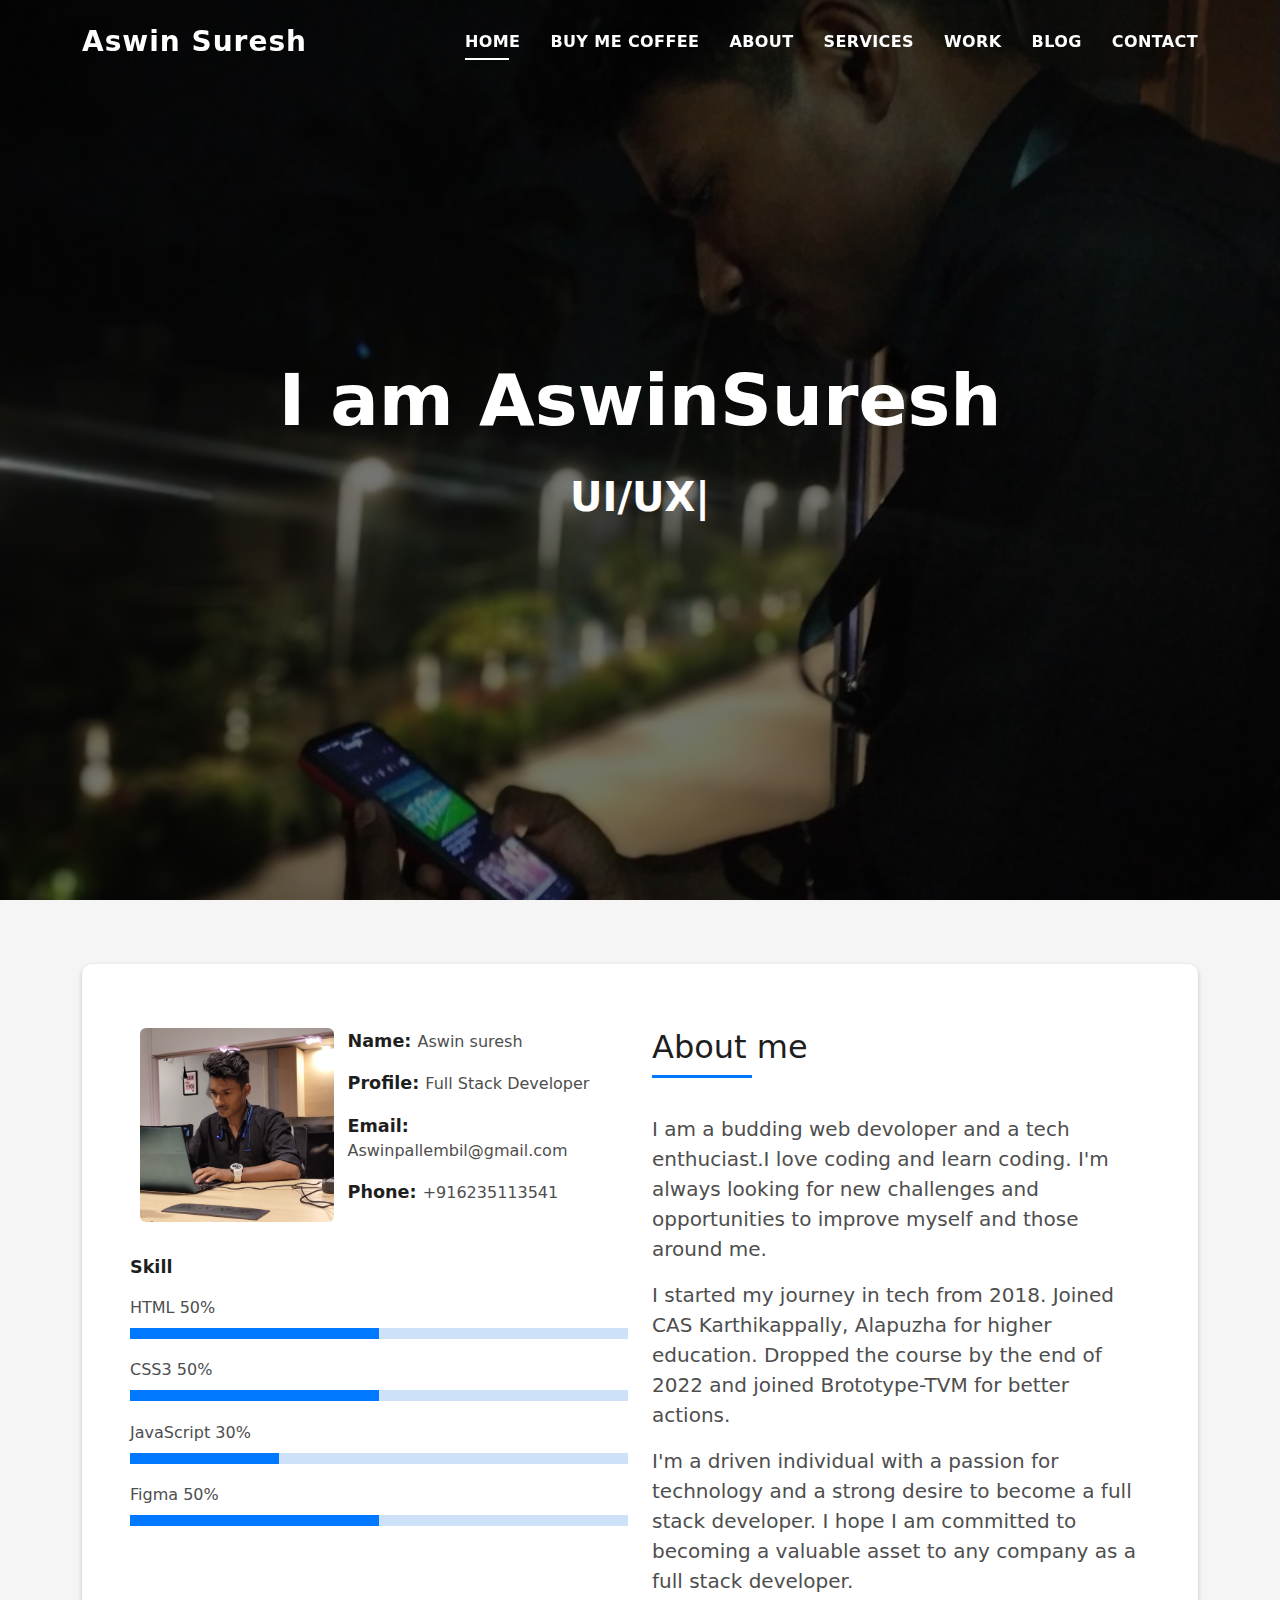
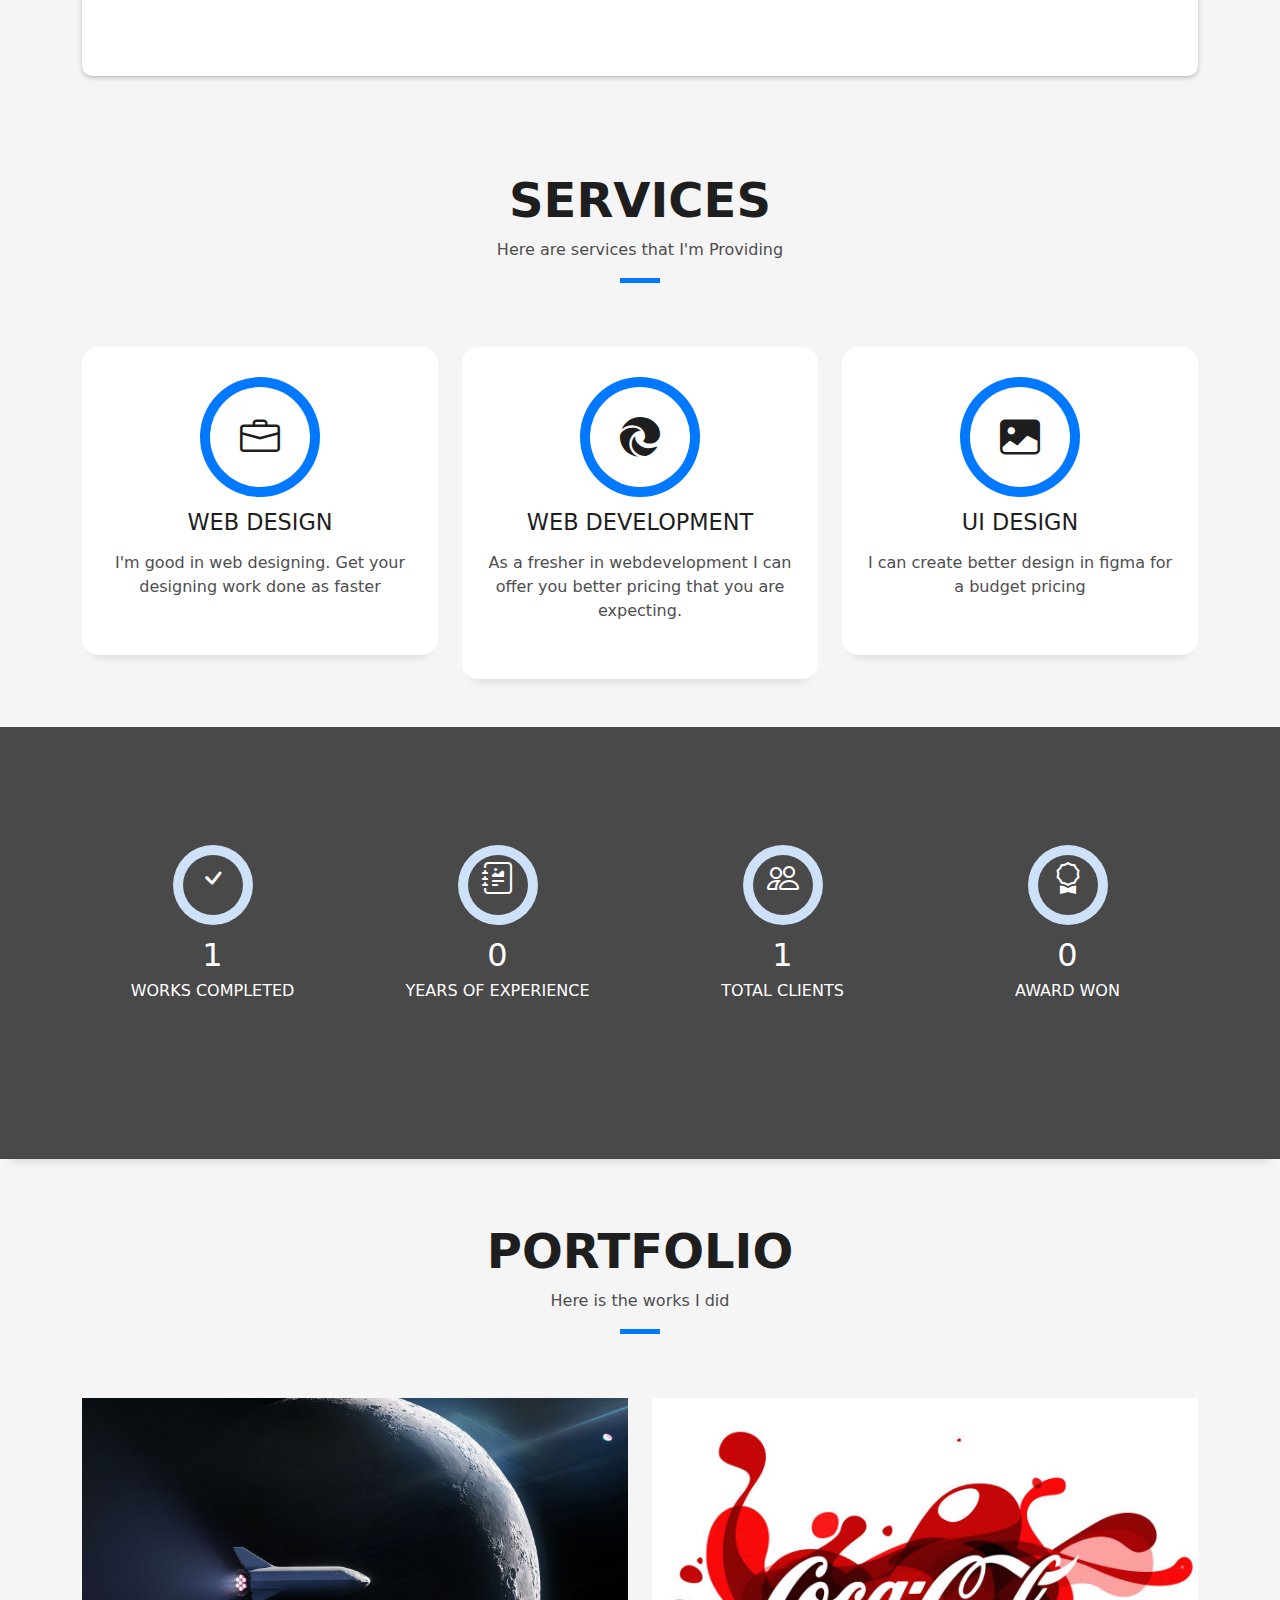
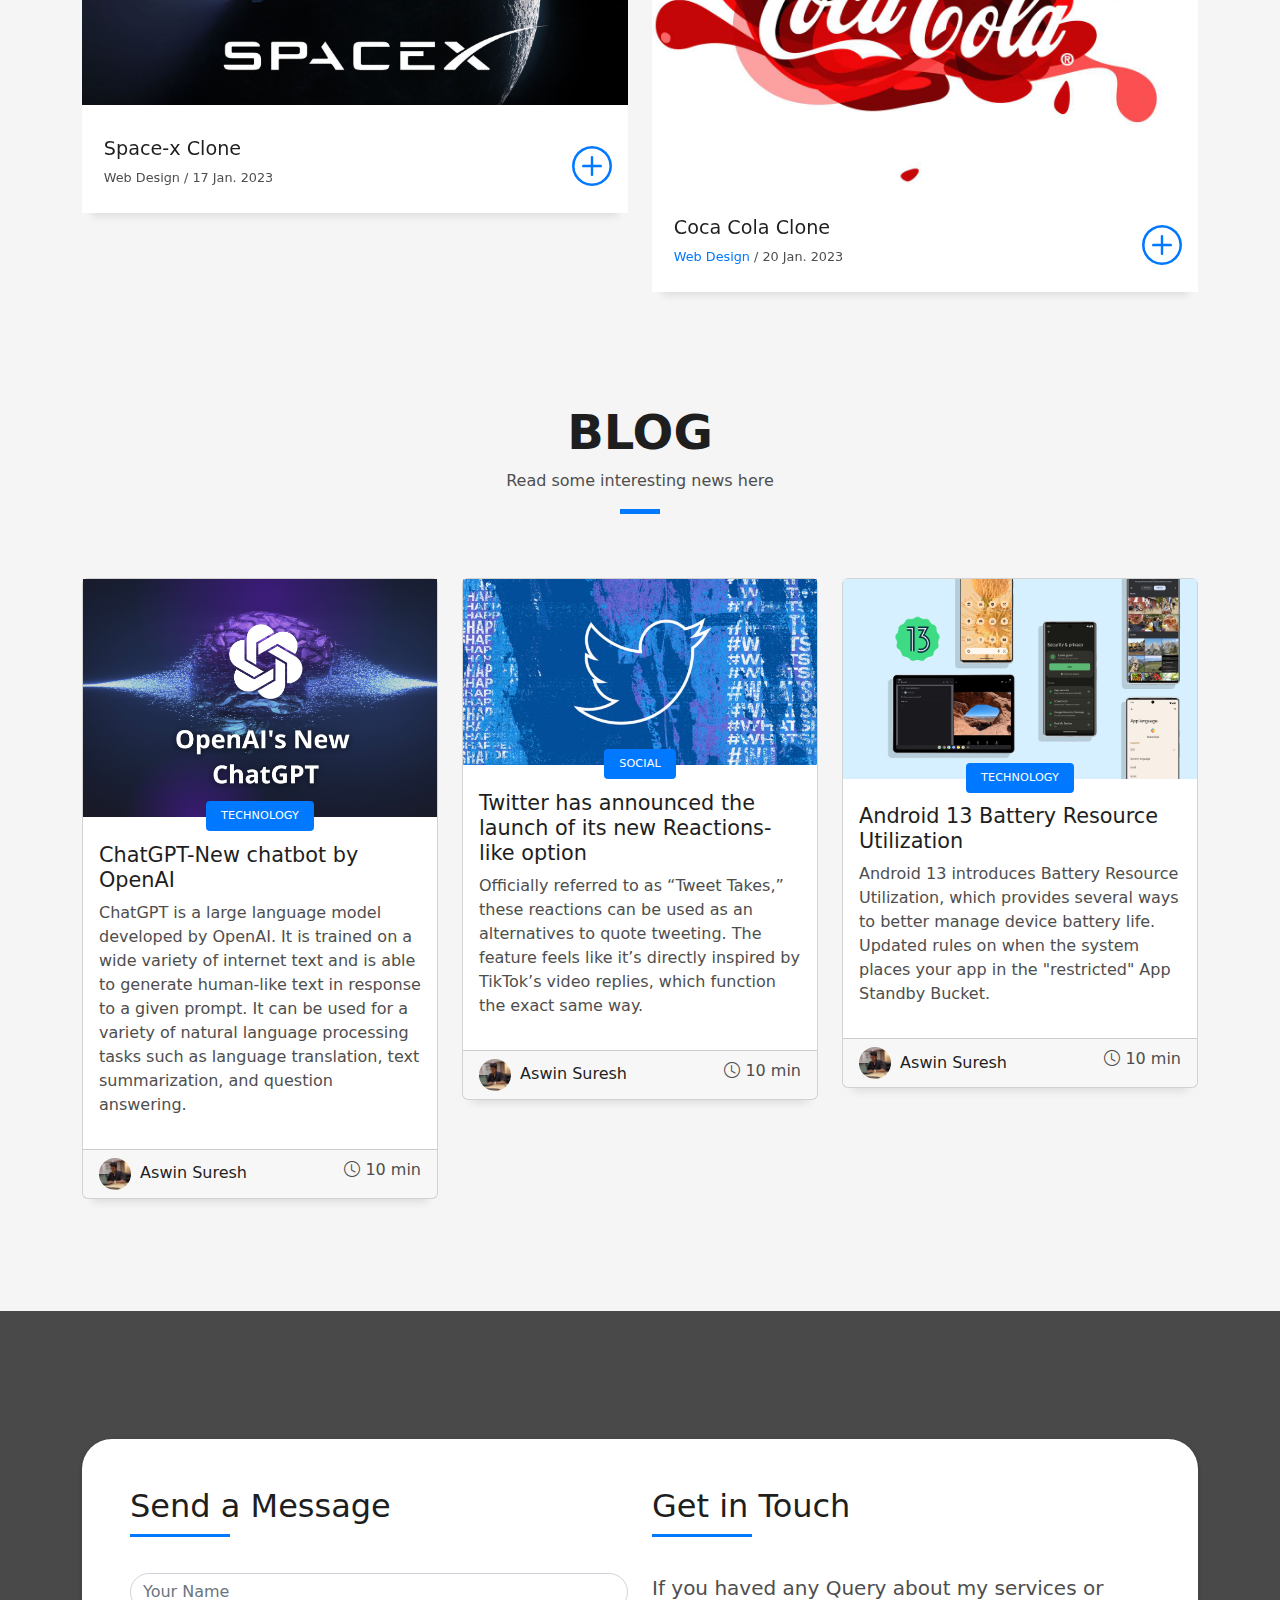
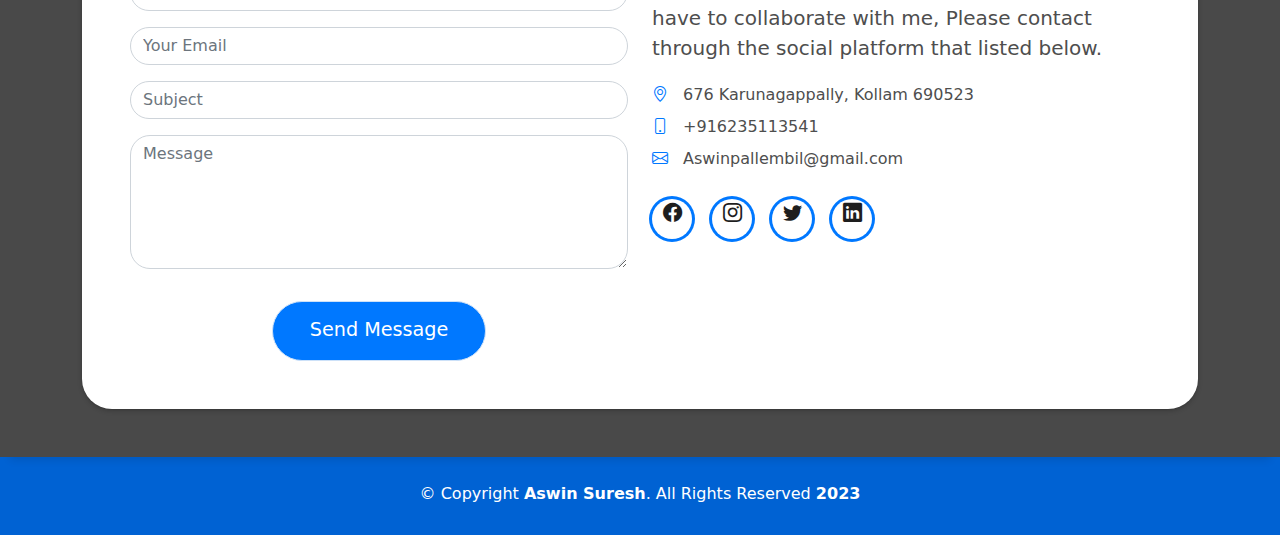
<file: index.html>
<!DOCTYPE html>
<html lang="en">

<head>
  <meta charset="utf-8">
  <meta content="width=device-width, initial-scale=1.0" name="viewport">

  <title>Aswin Suresh</title>
  <meta content="" name="description">
  <meta content="" name="keywords">

  <!-- Favicons -->
  <link href="assets/img/testimonial-2.jpg" rel="icon">
  <link href="assets/img/testimonial-2.jpg" rel="apple-touch-icon">

  <!-- Vendor CSS Files -->
  <link href="assets/vendor/bootstrap/css/bootstrap.min.css" rel="stylesheet">
  <link href="assets/vendor/bootstrap-icons/bootstrap-icons.css" rel="stylesheet">
  <link href="assets/vendor/glightbox/css/glightbox.min.css" rel="stylesheet">
  <link href="assets/vendor/swiper/swiper-bundle.min.css" rel="stylesheet">

  <!-- ajax -->
  <script src="https://ajax.googleapis.com/ajax/libs/jquery/3.5.1/jquery.min.js"></script>


  <!-- Template Main CSS File -->
  <link href="assets/css/style.css" rel="stylesheet">

  <!-- =======================================================
  * Template Name: DevFolio - v4.10.0
  * Template URL: https://bootstrapmade.com/devfolio-bootstrap-portfolio-html-template/
  * Author: BootstrapMade.com
  * License: https://bootstrapmade.com/license/
  ======================================================== -->
</head>

<body>

  <!-- ======= Header ======= -->
  <header id="header" class="fixed-top">
    <div class="container d-flex align-items-center justify-content-between">

      <h1 class="logo"><a href="index.html">Aswin Suresh</a></h1>
      <!-- Uncomment below if you prefer to use an image logo -->
      <!-- <a href="index.html" class="logo"><img src="assets/img/logo.png" alt="" class="img-fluid"></a>-->

      <nav id="navbar" class="navbar">
        <ul>
          <li><a class="nav-link scrollto active" href="#hero">Home</a></li>
          <li><a class="nav-link scrollto" href="https://www.buymeacoffee.com/aswinsuresh">Buy Me Coffee</a></li>
          <li><a class="nav-link scrollto" href="#about">About</a></li>
          <li><a class="nav-link scrollto" href="#services">Services</a></li>
          <li><a class="nav-link scrollto " href="#work">Work</a></li>
          <li><a class="nav-link scrollto " href="#blog">Blog</a></li>
          <li><a class="nav-link scrollto" href="#contact">Contact</a></li>
        </ul>
        <i class="bi bi-list mobile-nav-toggle"></i>
      </nav><!-- .navbar -->

    </div>
  </header><!-- End Header -->

  <!-- ======= Hero Section ======= -->
  <div id="hero" class="hero route bg-image" style="background-image: url(assets/img/hero-bg.jpg)">
    <div class="overlay-itro"></div>
    <div class="hero-content display-table">
      <div class="table-cell">
        <div class="container">
          <h1 class="hero-title mb-4">I am AswinSuresh</h1>
          <p class="hero-subtitle"><span class="typed" data-typed-items="UI/UX Designing, Full-Stack Development, Blockly App Development, E-commerce Services"></span></p>
        </div>
      </div>
    </div>
  </div><!-- End Hero Section -->

  <main id="main">

    <!-- ======= About Section ======= -->
    <section id="about" class="about-mf sect-pt4 route">
      <div class="container">
        <div class="row">
          <div class="col-sm-12">
            <div style="border-radius: 10px;" class="box-shadow-full">
              <div class="row">
                <div class="col-md-6">
                  <div class="row">
                    <div class="col-sm-6 col-md-5">
                      <div class="about-img">
                        <img src="assets/img/testimonial-2.jpg" class="img-fluid rounded b-shadow-a" alt="">
                      </div>
                    </div>
                    <div class="col-sm-6 col-md-7">
                      <div class="about-info">
                        <p><span class="title-s">Name: </span> <span>Aswin suresh</span></p>
                        <p><span class="title-s">Profile: </span> <span>Full Stack Developer</span></p>
                        <p><span class="title-s">Email: </span> <span>Aswinpallembil@gmail.com</span></p>
                        <p><span class="title-s">Phone: </span> <span>+916235113541</span></p>
                      </div>
                    </div>
                  </div>
                  <div class="skill-mf">
                    <p class="title-s">Skill</p>
                    <span>HTML</span> <span class="pull-right">50%</span>
                    <div class="progress">
                      <div class="progress-bar" role="progressbar" style="width: 50%;" aria-valuenow="85" aria-valuemin="0" aria-valuemax="100"></div>
                    </div>
                    <span>CSS3</span> <span class="pull-right">50%</span>
                    <div class="progress">
                      <div class="progress-bar" role="progressbar" style="width: 50%" aria-valuenow="75" aria-valuemin="0" aria-valuemax="100"></div>
                    </div>
                    <span>JavaScript</span> <span class="pull-right">30%</span>
                    <div class="progress">
                      <div class="progress-bar" role="progressbar" style="width: 30%" aria-valuenow="50" aria-valuemin="0" aria-valuemax="100"></div>
                    </div>
                    <span>Figma</span> <span class="pull-right">50%</span>
                    <div class="progress">
                      <div class="progress-bar" role="progressbar" style="width: 50%" aria-valuenow="90" aria-valuemin="0" aria-valuemax="100"></div>
                    </div>
                  </div>
                </div>
                <div class="col-md-6">
                  <div class="about-me pt-4 pt-md-0">
                    <div class="title-box-2">
                      <h5 class="title-left">
                        About me
                      </h5>
                    </div>
                    <p class="lead">
                      I am a budding web devoloper and a tech enthuciast.I love coding and learn coding.
                      I'm always looking for new challenges and opportunities to improve myself and those around me.  
                    </p>
                    <p class="lead">
                      I started my journey in tech from 2018. Joined CAS Karthikappally, Alapuzha for higher education. Dropped the course by the end of 2022 and joined Brototype-TVM for better actions.
                    </p>
                    <p class="lead">
                      I'm a driven individual with a passion for technology and a strong desire to become a full stack developer. 
                      I hope I am committed to becoming a valuable asset to any company as a full stack developer.
                    </p>
                  </div>
                </div>
              </div>
            </div>
          </div>
        </div>
      </div>
    </section><!-- End About Section -->

    <!-- ======= Services Section ======= -->
    <section id="services" class="services-mf pt-5 route">
      <div class="container">
        <div class="row">
          <div class="col-sm-12">
            <div class="title-box text-center">
              <h3 class="title-a">
                Services
              </h3>
              <p class="subtitle-a">
                Here are services that I'm Providing
              </p>
              <div class="line-mf"></div>
            </div>
          </div>
        </div>
        <div class="row">
          <div class="col-md-4">
            <div class="service-box">
              <div class="service-ico">
                <span class="ico-circle"><i class="bi bi-briefcase"></i></span>
              </div>
              <div class="service-content">
                <h2 class="s-title">Web Design</h2>
                <p class="s-description text-center">
                  I'm good in web designing. Get your designing work done as faster
                </p>
              </div>
            </div>
          </div>
          <div class="col-md-4">
            <div class="service-box">
              <div class="service-ico">
                <span class="ico-circle"><i class="bi bi-browser-edge"></i></span>
              </div>
              <div class="service-content">
                <h2 class="s-title">Web Development</h2>
                <p class="s-description text-center">
                  As a fresher in webdevelopment I can offer you better pricing that you are expecting. 
                </p>
              </div>
            </div>
          </div>
          <div class="col-md-4">
            <div class="service-box">
              <div class="service-ico">
                <span class="ico-circle"><i class="bi bi-image-fill"></i></span>
              </div>
              <div class="service-content">
                <h2 class="s-title">Ui Design</h2>
                <p class="s-description text-center">
                  I can create better design in figma for a budget pricing
                </p>
              </div>
            </div>
          </div>
    </section><!-- End Services Section -->

    <!-- ======= Counter Section ======= -->
    <div class="section-counter paralax-mf bg-image" style="background-image: url(assets/img/counters-bg.jpg)">
      <div class="overlay-mf"></div>
      <div class="container position-relative">
        <div class="row">
          <div class="col-sm-3 col-lg-3">
            <div class="counter-box counter-box pt-4 pt-md-0">
              <div class="counter-ico">
                <span class="ico-circle"><i class="bi bi-check"></i></span>
              </div>
              <div class="counter-num">
                <p data-purecounter-start="0" data-purecounter-end="1" data-purecounter-duration="0" class="counter purecounter"></p>
                <span class="counter-text">WORKS COMPLETED</span>
              </div>
            </div>
          </div>
          <div class="col-sm-3 col-lg-3">
            <div class="counter-box pt-4 pt-md-0">
              <div class="counter-ico">
                <span class="ico-circle"><i class="bi bi-journal-richtext"></i></span>
              </div>
              <div class="counter-num">
                <p data-purecounter-start="0" data-purecounter-end="0" data-purecounter-duration="1" class="counter purecounter"></p>
                <span class="counter-text">YEARS OF EXPERIENCE</span>
              </div>
            </div>
          </div>
          <div class="col-sm-3 col-lg-3">
            <div class="counter-box pt-4 pt-md-0">
              <div class="counter-ico">
                <span class="ico-circle"><i class="bi bi-people"></i></span>
              </div>
              <div class="counter-num">
                <p data-purecounter-start="0" data-purecounter-end="1" data-purecounter-duration="0" class="counter purecounter"></p>
                <span class="counter-text">TOTAL CLIENTS</span>
              </div>
            </div>
          </div>
          <div class="col-sm-3 col-lg-3">
            <div class="counter-box pt-4 pt-md-0">
              <div class="counter-ico">
                <span class="ico-circle"><i class="bi bi-award"></i></span>
              </div>
              <div class="counter-num">
                <p data-purecounter-start="0" data-purecounter-end="0" data-purecounter-duration="0" class="counter purecounter"></p>
                <span class="counter-text">AWARD WON</span>
              </div>
            </div>
          </div>
        </div>
      </div>
    </div><!-- End Counter Section -->

    <!-- ======= Portfolio Section ======= -->
    <section id="work" class="portfolio-mf sect-pt4 route">
      <div class="container ">
        <div class="row ">
          <div class="col-sm-12">
            <div class="title-box text-center">
              <h3 class="title-a">
                Portfolio
              </h3>
              <p class="subtitle-a">
                Here is the works I did
              </p>
              <div class="line-mf"></div>
            </div>
          </div>
        </div>
        <div class="row">
          <div class="col-md-6">
            <div class="work-box">
              <a href="assets/img/work-1.jpg" data-gallery="portfolioGallery" class="portfolio-lightbox">
                <div class="work-img">
                  <img src="assets/img/work-1.jpg" alt="" class="img-fluid">
                </div>
              </a>
              <div class="work-content">
                <div class="row">
                  <div class="col-sm-8">
                    <h2 class="w-title">Space-x Clone</h2>
                    <div class="w-more">
                      <span class="w-ctegzory">Web Design</span> / <span class="w-date">17 Jan. 2023</span>
                    </div>
                  </div>
                  <div class="col-sm-4">
                    <div class="w-like">
                      <a href="Project-1.html"> <span class="bi bi-plus-circle"></span></a>
                    </div>
                  </div>
                </div>
              </div>
            </div>
          </div>
          <div class="col-md-6">
            <div class="work-box">
              <a href="assets/img/work-2.jpg" data-gallery="portfolioGallery" class="portfolio-lightbox">
                <div class="work-img">
                  <img src="assets/img/work-2.jpg" alt="" class="img-fluid">
                </div>
              </a>
              <div class="work-content">
                <div class="row">
                  <div class="col-sm-8">
                    <h2 class="w-title">Coca Cola Clone</h2>
                    <div class="w-more">
                      <span class="w-ctegory">Web Design</span> / <span class="w-date">20 Jan. 2023</span>
                    </div>
                  </div>
                  <div class="col-sm-4">
                    <div class="w-like">
                      <a href="Project-2.html"> <span class="bi bi-plus-circle"></span></a>
                    </div>
                  </div>
                </div>
              </div>
            </div>
          </div>
         
            </div>
          </div>

        </div>
      </div>
    </section><!-- End Portfolio Section -->

    <!-- ======= Blog Section ======= -->
    <section id="blog" class="blog-mf sect-pt4 route">
      <div class="container">
        <div class="row">
          <div class="col-sm-12">
            <div class="title-box text-center">
              <h3 class="title-a">
                Blog
              </h3>
              <p class="subtitle-a">
                Read some interesting news here
              </p>
              <div class="line-mf"></div>
            </div>
          </div>
        </div>
        <div class="row">
          <div class="col-md-4">
            <div class="card card-blog">
              <div class="card-img">
                <a href="blog-single.html"><img src="assets/img/post-1.jpg" alt="" class="img-fluid"></a>
              </div>
              <div class="card-body">
                <div class="card-category-box">
                  <div class="card-category">
                    <h6 class="category">Technology</h6>
                  </div>
                </div>
                <h3 class="card-title"><a href="blog-1.html">ChatGPT-New chatbot by OpenAI</a></h3>
                <p class="card-description">
                  ChatGPT is a large language model developed by OpenAI. It is trained on a wide variety of 
                  internet text and is able to generate human-like text in response to a given prompt. 
                  It can be used for a variety of natural language processing tasks such as language 
                  translation, text summarization, and question answering.
                </p>
              </div>
              <div class="card-footer">
                <div class="post-author">
                  <a href="#">
                    <img src="assets/img/testimonial-2.jpg" alt="" class="avatar rounded-circle">
                    <span class="author">Aswin Suresh</span>
                  </a>
                </div>
                <div class="post-date">
                  <span class="bi bi-clock"></span> 10 min
                </div>
              </div>
            </div>
          </div>
          <div class="col-md-4">
            <div class="card card-blog">
              <div class="card-img">
                <a href="blog-single.html"><img src="assets/img/post-2.jpg" alt="" class="img-fluid"></a>
              </div>
              <div class="card-body">
                <div class="card-category-box">
                  <div class="card-category">
                    <h6 class="category">Social</h6>
                  </div>
                </div>
                <h3 class="card-title"><a href="blog-2.html">Twitter has announced the launch of its new Reactions-like option</a></h3>
                <p class="card-description">
Officially referred to as “Tweet Takes,” these reactions can be used as an alternatives to quote tweeting.
The feature feels like it’s directly inspired by TikTok’s video replies, which function the exact same way.
                </p>
              </div>
              <div class="card-footer">
                <div class="post-author">
                  <a href="#">
                    <img src="assets/img/testimonial-2.jpg" alt="" class="avatar rounded-circle">
                    <span class="author">Aswin Suresh</span>
                  </a>
                </div>
                <div class="post-date">
                  <span class="bi bi-clock"></span> 10 min
                </div>
              </div>
            </div>
          </div>
          <div class="col-md-4">
            <div class="card card-blog">
              <div class="card-img">
                <a href="blog-single.html"><img src="assets/img/post-3.jpg" alt="" class="img-fluid"></a>
              </div>
              <div class="card-body">
                <div class="card-category-box">
                  <div class="card-category">
                    <h6 class="category">Technology</h6>
                  </div>
                </div>
                <h3 class="card-title"><a href="blog-3.html">Android 13 Battery Resource Utilization</a></h3>
                <p class="card-description">
                  Android 13 introduces Battery Resource Utilization, 
                  which provides several ways to better manage device battery life.
                  Updated rules on when the system places your app in the "restricted" App Standby Bucket.                </p>
              </div>
              <div class="card-footer">
                <div class="post-author">
                  <a href="#">
                    <img src="assets/img/testimonial-2.jpg" alt="" class="avatar rounded-circle">
                    <span class="author">Aswin Suresh</span>
                  </a>
                </div>
                <div class="post-date">
                  <span class="bi bi-clock"></span> 10 min
                </div>
              </div>
            </div>
          </div>
        </div>
      </div>
    </section><!-- End Blog Section -->

    <!-- ======= Contact Section ======= -->
    <section id="contact" class="paralax-mf footer-paralax bg-image sect-mt4 route" style="background-image: url(assets/img/overlay-bg.jpg)">
      <div class="overlay-mf"></div>
      <div class="container">
        <div class="row">
          <div class="col-sm-12">
            <div class="contact-mf">
              <div id="contact" class="box-shadow-full">
                <div class="row">
                  <div class="col-md-6">
                    <div class="title-box-2">
                      <h5 class="title-left">
                        Send a Message
                      </h5>
                    </div>
                    <div>
                      <form id="submit-form" action="https://script.google.com/macros/s/AKfycbxuDEcfba2n085Rca37UMIL0fqXeJPxcjdECvPZl2Ai4OH2nduavU_RopRCOPEAere_jQ/exec" role="form" >
                        <div class="row">
                          <div class="col-md-12 mb-3">
                            <div class="form-group">
                              <input style="border-radius: 20px;" type="text" name="name" class="form-control" id="name" placeholder="Your Name" required>
                            </div>
                          </div>
                          <div class="col-md-12 mb-3">
                            <div class="form-group">
                              <input style="border-radius: 20px;" type="email" class="form-control" name="email" id="email" placeholder="Your Email" required>
                            </div>
                          </div>
                          <div class="col-md-12 mb-3">
                            <div class="form-group">
                              <input style="border-radius: 20px;" type="text" class="form-control" name="subject" id="subject" placeholder="Subject" required>
                            </div>
                          </div>
                          <div class="col-md-12">
                            <div class="form-group">
                              <textarea style="border-radius: 20px;" class="form-control" name="message" rows="5" placeholder="Message" required></textarea>
                            </div>
                          </div>
                          <div class="col-md-12 text-center my-3">
                            <!-- <div class="loading">Loading</div>
                            <div class="error-message"></div>
                            <div class="sent-message">Your message has been sent. Thank you!</div> -->

                            <script>
                              $("#submit-form").submit((e)=>{
                                  e.preventDefault()
                                  $.ajax({
                                      url:"https://script.google.com/macros/s/AKfycbxuDEcfba2n085Rca37UMIL0fqXeJPxcjdECvPZl2Ai4OH2nduavU_RopRCOPEAere_jQ/exec",
                                      data:$("#submit-form").serialize(),
                                      method:"post",
                                      success:function (response){
                                          alert("Form submitted successfully")
                                          window.location.reload()
                                          //window.location.href="https://google.com"
                                      },
                                      error:function (err){
                                          alert("Something Error")
                          
                                      }
                                  })
                              })
                          </script> 
                          </div>
                          <div class="col-md-12 text-center">
                            <button type="submit" class="button button-a button-big button-rouded">Send Message</button>
                          </div>
                        </div>
                      </form>
                    </div>
                  </div>
                  <div class="col-md-6">
                    <div class="title-box-2 pt-4 pt-md-0">
                      <h5 class="title-left">
                        Get in Touch
                      </h5>
                    </div>
                    <div class="more-info">
                      <p class="lead">
                        If you haved any Query about my services or have to collaborate with me, Please contact through the social platform that listed below.
                      </p>
                      <ul class="list-ico">
                        <li><span class="bi bi-geo-alt"></span> 676 Karunagappally, Kollam 690523</li>
                        <li><span class="bi bi-phone"></span> +916235113541</li>
                        <li><span class="bi bi-envelope"></span> Aswinpallembil@gmail.com</li>
                      </ul>
                    </div>
                    <div class="socials">
                      <ul>
                        <li><a href="https://www.facebook.com/profile.php?id=100010436134697&mibextid=ZbWKwL"><span class="ico-circle"><i class="bi bi-facebook"></i></span></a></li>
                        <li><a href="https://instagram.com/aswin_pallembil?igshid=YmMyMTA2M2Y="><span class="ico-circle"><i class="bi bi-instagram"></i></span></a></li>
                        <li><a href="https://twitter.com/aswinpallembil?t=eVSjE04MWo8gY2EVxmt3Gw&s=09"><span class="ico-circle"><i class="bi bi-twitter"></i></span></a></li>
                        <li><a href="https://www.linkedin.com/in/aswin-suresh-a7548b241"><span class="ico-circle"><i class="bi bi-linkedin"></i></span></a></li>
                      </ul>
                    </div>
                  </div>
                </div>
              </div>
            </div>
          </div>
        </div>
      </div>
    </section><!-- End Contact Section -->

  </main><!-- End #main -->

  <!-- ======= Footer ======= -->
  <footer>
    <div class="container">
      <div class="row">
        <div class="col-sm-12">
          <div class="copyright-box">
            <p class="copyright">&copy; Copyright <strong>Aswin Suresh</strong>. All Rights Reserved <strong> 2023</p></strong>
            <div class="credits">
              <!--
              All the links in the footer should remain intact.
              You can delete the links only if you purchased the pro version.
              Licensing information: https://bootstrapmade.com/license/
              Purchase the pro version with working PHP/AJAX contact form: https://bootstrapmade.com/buy/?theme=DevFolio
            -->
              <!-- Designed by <a href="https://bootstrapmade.com/">BootstrapMade</a> -->
            </div>
          </div>
        </div>
      </div>
    </div>
  </footer><!-- End  Footer -->

  <div id="preloader"></div>
  <a href="#" class="back-to-top d-flex align-items-center justify-content-center"><i class="bi bi-arrow-up-short"></i></a>

  <!-- Vendor JS Files -->
  <script src="assets/vendor/purecounter/purecounter_vanilla.js"></script>
  <script src="assets/vendor/bootstrap/js/bootstrap.bundle.min.js"></script>
  <script src="assets/vendor/glightbox/js/glightbox.min.js"></script>
  <script src="assets/vendor/swiper/swiper-bundle.min.js"></script>
  <script src="assets/vendor/typed.js/typed.min.js"></script>
  <script src="assets/vendor/php-email-form/validate.js"></script>

  <!-- Template Main JS File -->
  <script src="assets/js/main.js"></script>

</body>

</html>
</file>
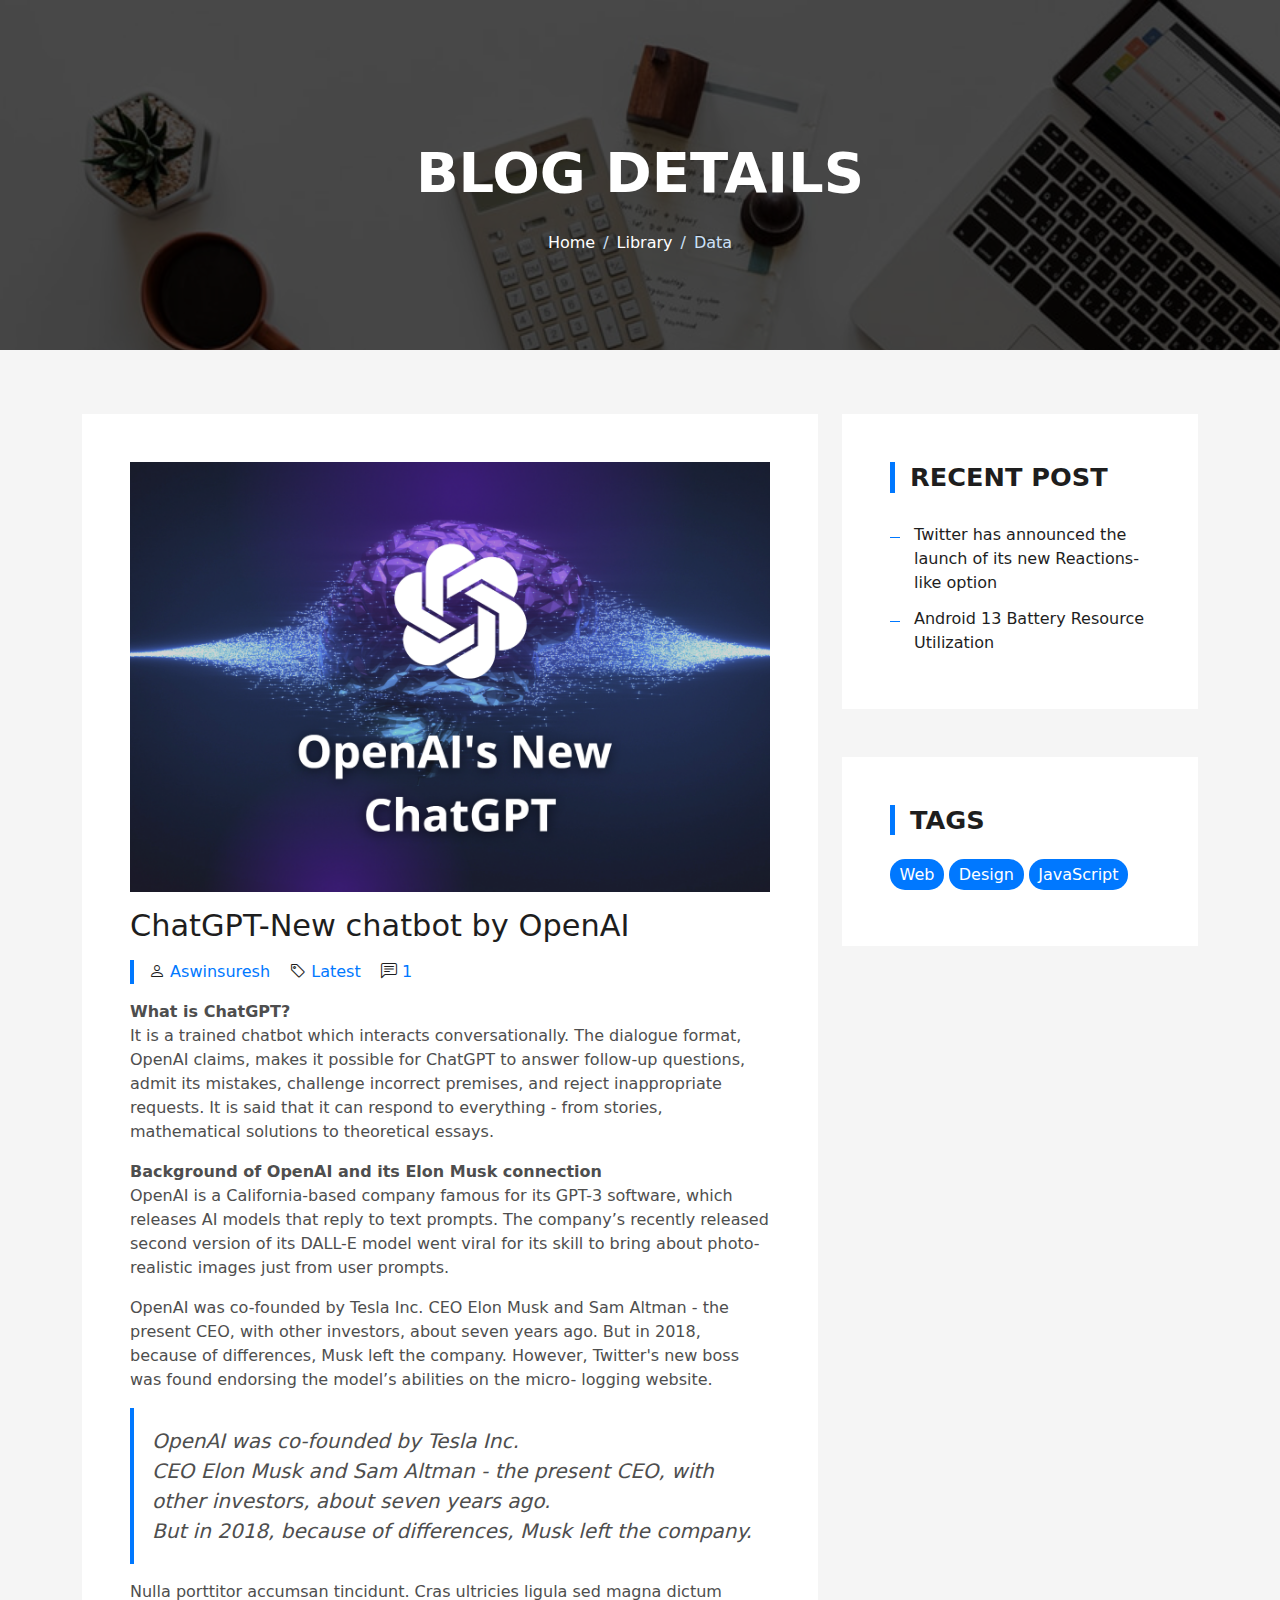
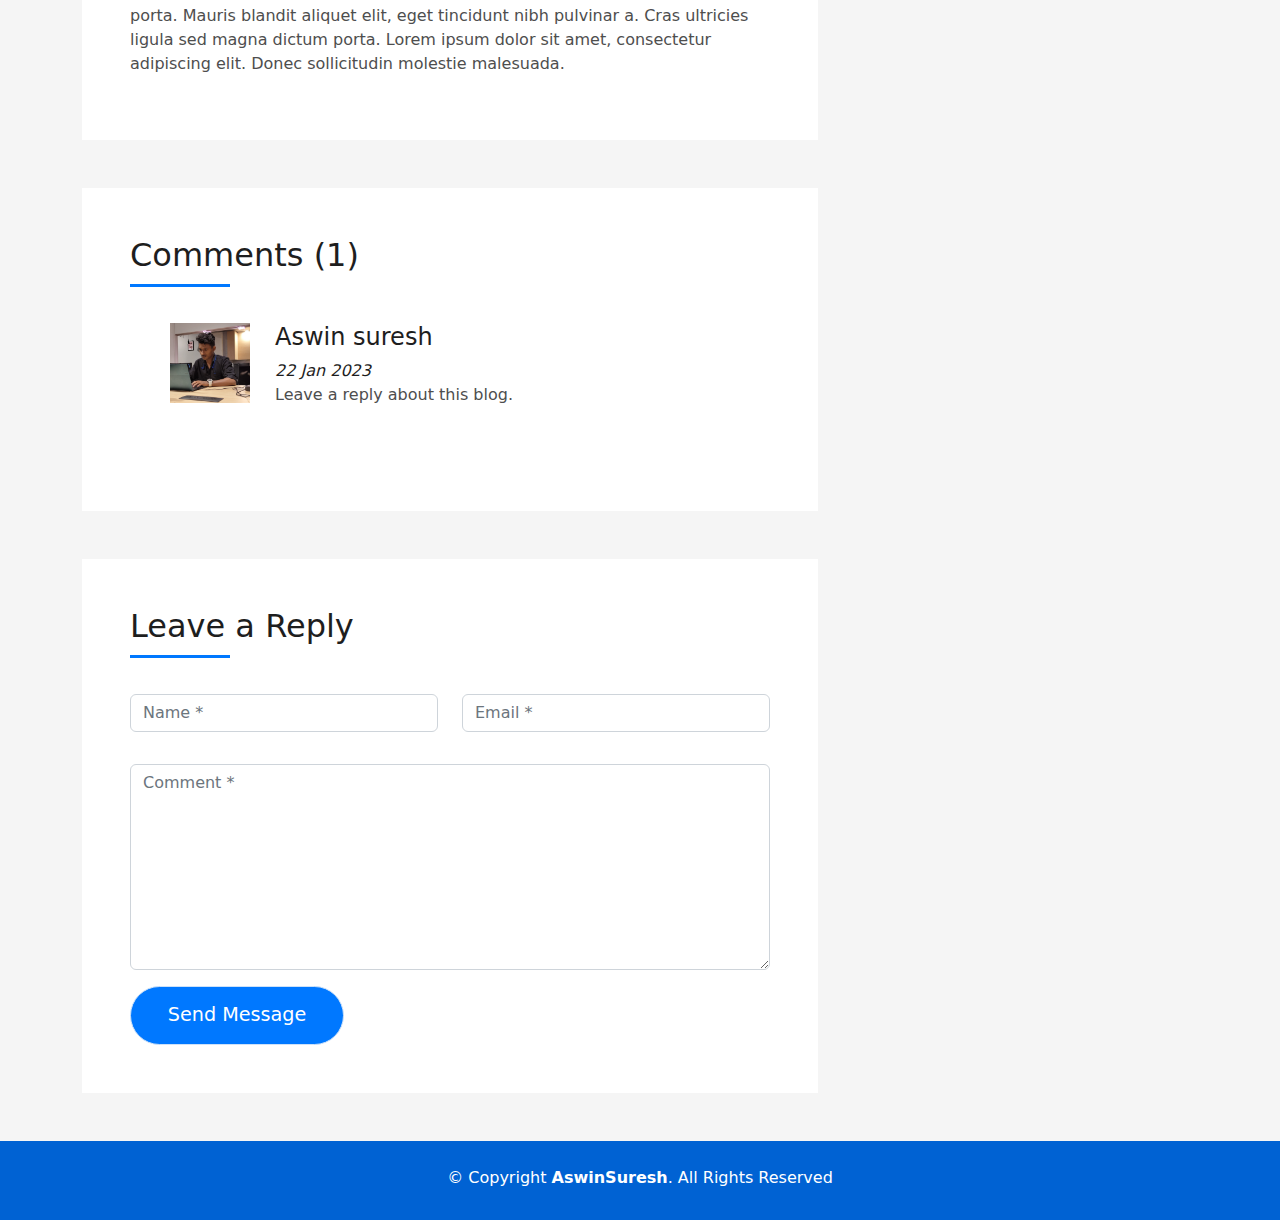
<file: blog-1.html>
<!DOCTYPE html>
<html lang="en">

<head>
  <meta charset="utf-8">
  <meta content="width=device-width, initial-scale=1.0" name="viewport">

  <title>Blog-1</title>
  <meta content="" name="description">
  <meta content="" name="keywords">

  <!-- Favicons -->
  <link href="assets/img/testimonial-2.jpg" rel="icon">
  <link href="assets/img/testimonial-2.jpg" rel="apple-touch-icon">

  <!-- Vendor CSS Files -->
  <link href="assets/vendor/bootstrap/css/bootstrap.min.css" rel="stylesheet">
  <link href="assets/vendor/bootstrap-icons/bootstrap-icons.css" rel="stylesheet">
  <link href="assets/vendor/glightbox/css/glightbox.min.css" rel="stylesheet">
  <link href="assets/vendor/swiper/swiper-bundle.min.css" rel="stylesheet">

  <!-- Template Main CSS File -->
  <link href="assets/css/style.css" rel="stylesheet">

  <!-- =======================================================
  * Template Name: DevFolio - v4.10.0
  * Template URL: https://bootstrapmade.com/devfolio-bootstrap-portfolio-html-template/
  * Author: BootstrapMade.com
  * License: https://bootstrapmade.com/license/
  ======================================================== -->
</head>

<body>

  <div class="hero hero-single route bg-image" style="background-image: url(assets/img/work-3.jpg)">
    <div class="overlay-mf"></div>
    <div class="hero-content display-table">
      <div class="table-cell">
        <div class="container">
          <h2 class="hero-title mb-4">Blog Details</h2>
          <ol class="breadcrumb d-flex justify-content-center">
            <li class="breadcrumb-item">
              <a href="#">Home</a>
            </li>
            <li class="breadcrumb-item">
              <a href="#">Library</a>
            </li>
            <li class="breadcrumb-item active">Data</li>
          </ol>
        </div>
      </div>
    </div>
  </div>

  <main id="main">

    <!-- ======= Blog Single Section ======= -->
    <section class="blog-wrapper sect-pt4" id="blog">
      <div class="container">
        <div class="row">
          <div class="col-md-8">
            <div class="post-box">
              <div class="post-thumb">
                <img src="assets/img/post-1.jpg" class="img-fluid" alt="">
              </div>
              <div class="post-meta">
                <h1 class="article-title">ChatGPT-New chatbot by OpenAI</h1>
                <ul>
                  <li>
                    <span class="bi bi-person"></span>
                    <a href="#">Aswinsuresh</a>
                  </li>
                  <li>
                    <span class="bi bi-tag"></span>
                    <a href="#">Latest</a>
                  </li>
                  <li>
                    <span class="bi bi-chat-left-text"></span>
                    <a href="#">1</a>
                  </li>
                </ul>
              </div>
              <div class="article-content">
                <p><strong> What is ChatGPT?</strong><br>
                  It is a trained chatbot which interacts conversationally. 
                  The dialogue format, OpenAI claims, makes it possible for ChatGPT to answer follow-up questions, 
                  admit its mistakes, challenge incorrect premises, and reject inappropriate requests.
                  It is said that it can respond to everything - from stories, mathematical solutions to theoretical essays.
                </p>
                <p>
                  <strong> Background of OpenAI and its Elon Musk connection</strong><br>
                  OpenAI is a California-based company famous for its GPT-3 software,
                  which releases AI models that reply to text prompts. The company’s recently 
                  released second version of its DALL-E model went viral for its skill to bring about 
                  photo-realistic images just from user prompts.
                </p>
                <p>
                  OpenAI was co-founded by Tesla Inc. CEO Elon Musk and Sam Altman - the present CEO, with other investors, 
                  about seven years ago. But in 2018, because of differences, Musk left the company. 
                  However, Twitter's new boss was found endorsing the model’s abilities on the micro- logging website.
                </p>

                <blockquote class="blockquote">
                  <p class="mb-0">OpenAI was co-founded by Tesla Inc. <br> CEO Elon Musk and Sam Altman - the present CEO, with other investors, 
                    about seven years ago. <br> But in 2018, because of differences, Musk left the company. </p>
                </blockquote>
                <p>
                  Nulla porttitor accumsan tincidunt. Cras ultricies ligula sed magna dictum porta. Mauris blandit
                  aliquet elit, eget tincidunt
                  nibh pulvinar a. Cras ultricies ligula sed magna dictum porta. Lorem ipsum dolor sit amet,
                  consectetur adipiscing elit. Donec sollicitudin molestie malesuada.
                </p>
              </div>
            </div>
            <div class="box-comments">
              <div class="title-box-2">
                <h4 class="title-comments title-left">Comments (1)</h4>
              </div>
              <ul class="list-comments">

                <li class="comment-children">
                  <div class="comment-avatar">
                    <img src="assets/img/testimonial-2.jpg" alt="">
                  </div>
                  <div class="comment-details">
                    <h4 class="comment-author">Aswin suresh</h4>
                    <span>22 Jan 2023</span>
                    <p>
                      Leave a reply about this blog.
                    </p>
                    <!-- <a href="#">Reply</a> -->
                  </div>
                </li>
              </ul>
            </div>
            <div class="form-comments">
              <div class="title-box-2">
                <h3 class="title-left">
                  Leave a Reply
                </h3>
              </div>
              <form class="form-mf">
                <div class="row">
                  <div class="col-md-6 mb-3">
                    <div class="form-group">
                      <input type="text" class="form-control input-mf" id="inputName" placeholder="Name *" required>
                    </div>
                  </div>
                  <div class="col-md-6 mb-3">
                    <div class="form-group">
                      <input type="email" class="form-control input-mf" id="inputEmail1" placeholder="Email *" required>
                    </div>
                  </div>
                  <div class="col-md-12 mb-3">
                    <!-- <div class="form-group">
                      <input type="url" class="form-control input-mf" id="inputUrl" placeholder="Website">
                    </div> -->
                  </div>
                  <div class="col-md-12 mb-3">
                    <div class="form-group">
                      <textarea id="textMessage" class="form-control input-mf" placeholder="Comment *" name="message" cols="45" rows="8" required></textarea>
                    </div>
                  </div>
                  <div class="col-md-12">
                    <button type="submit" class="button button-a button-big button-rouded">Send Message</button>
                  </div>
                </div>
              </form>
            </div>
          </div>
          <div class="col-md-4">
            <div class="widget-sidebar">
              <h5 class="sidebar-title">Recent Post</h5>
              <div class="sidebar-content">
                <ul class="list-sidebar">
                  <li>
                    <a href="/blog-2.html">Twitter has announced the launch of its new Reactions-like option</a>
                  </li>
                  <li>
                    <a href="/blog-3.html">Android 13 Battery Resource Utilization</a>
                  </li>
                </ul>
              </div>
            </div>

            <div class="widget-sidebar widget-tags">
              <h5 class="sidebar-title">Tags</h5>
              <div class="sidebar-content">
                <ul>
                  <li>
                    <a href="#">Web</a>
                  </li>
                  <li>
                    <a href="#">Design</a>
                  </li>
                  <li>
                    <a href="#">JavaScript</a>
                  </li>
                </ul>
              </div>
            </div>
          </div>
        </div>
      </div>
    </section><!-- End Blog Single Section -->

  </main><!-- End #main -->

  <!-- ======= Footer ======= -->
  <footer>
    <div class="container">
      <div class="row">
        <div class="col-sm-12">
          <div class="copyright-box">
            <p class="copyright">&copy; Copyright <strong>AswinSuresh</strong>. All Rights Reserved</p>
            <div class="credits">
              <!--
              All the links in the footer should remain intact.
              You can delete the links only if you purchased the pro version.
              Licensing information: https://bootstrapmade.com/license/
              Purchase the pro version with working PHP/AJAX contact form: https://bootstrapmade.com/buy/?theme=DevFolio
            -->
              <!-- Designed by <a href="https://bootstrapmade.com/">BootstrapMade</a> -->
            </div>
          </div>
        </div>
      </div>
    </div>
  </footer><!-- End  Footer -->

  <div id="preloader"></div>
  <a href="#" class="back-to-top d-flex align-items-center justify-content-center"><i class="bi bi-arrow-up-short"></i></a>

  <!-- Vendor JS Files -->
  <script src="assets/vendor/purecounter/purecounter_vanilla.js"></script>
  <script src="assets/vendor/bootstrap/js/bootstrap.bundle.min.js"></script>
  <script src="assets/vendor/glightbox/js/glightbox.min.js"></script>
  <script src="assets/vendor/swiper/swiper-bundle.min.js"></script>
  <script src="assets/vendor/typed.js/typed.min.js"></script>
  <script src="assets/vendor/php-email-form/validate.js"></script>

  <!-- Template Main JS File -->
  <script src="assets/js/main.js"></script>

</body>

</html>
</file>
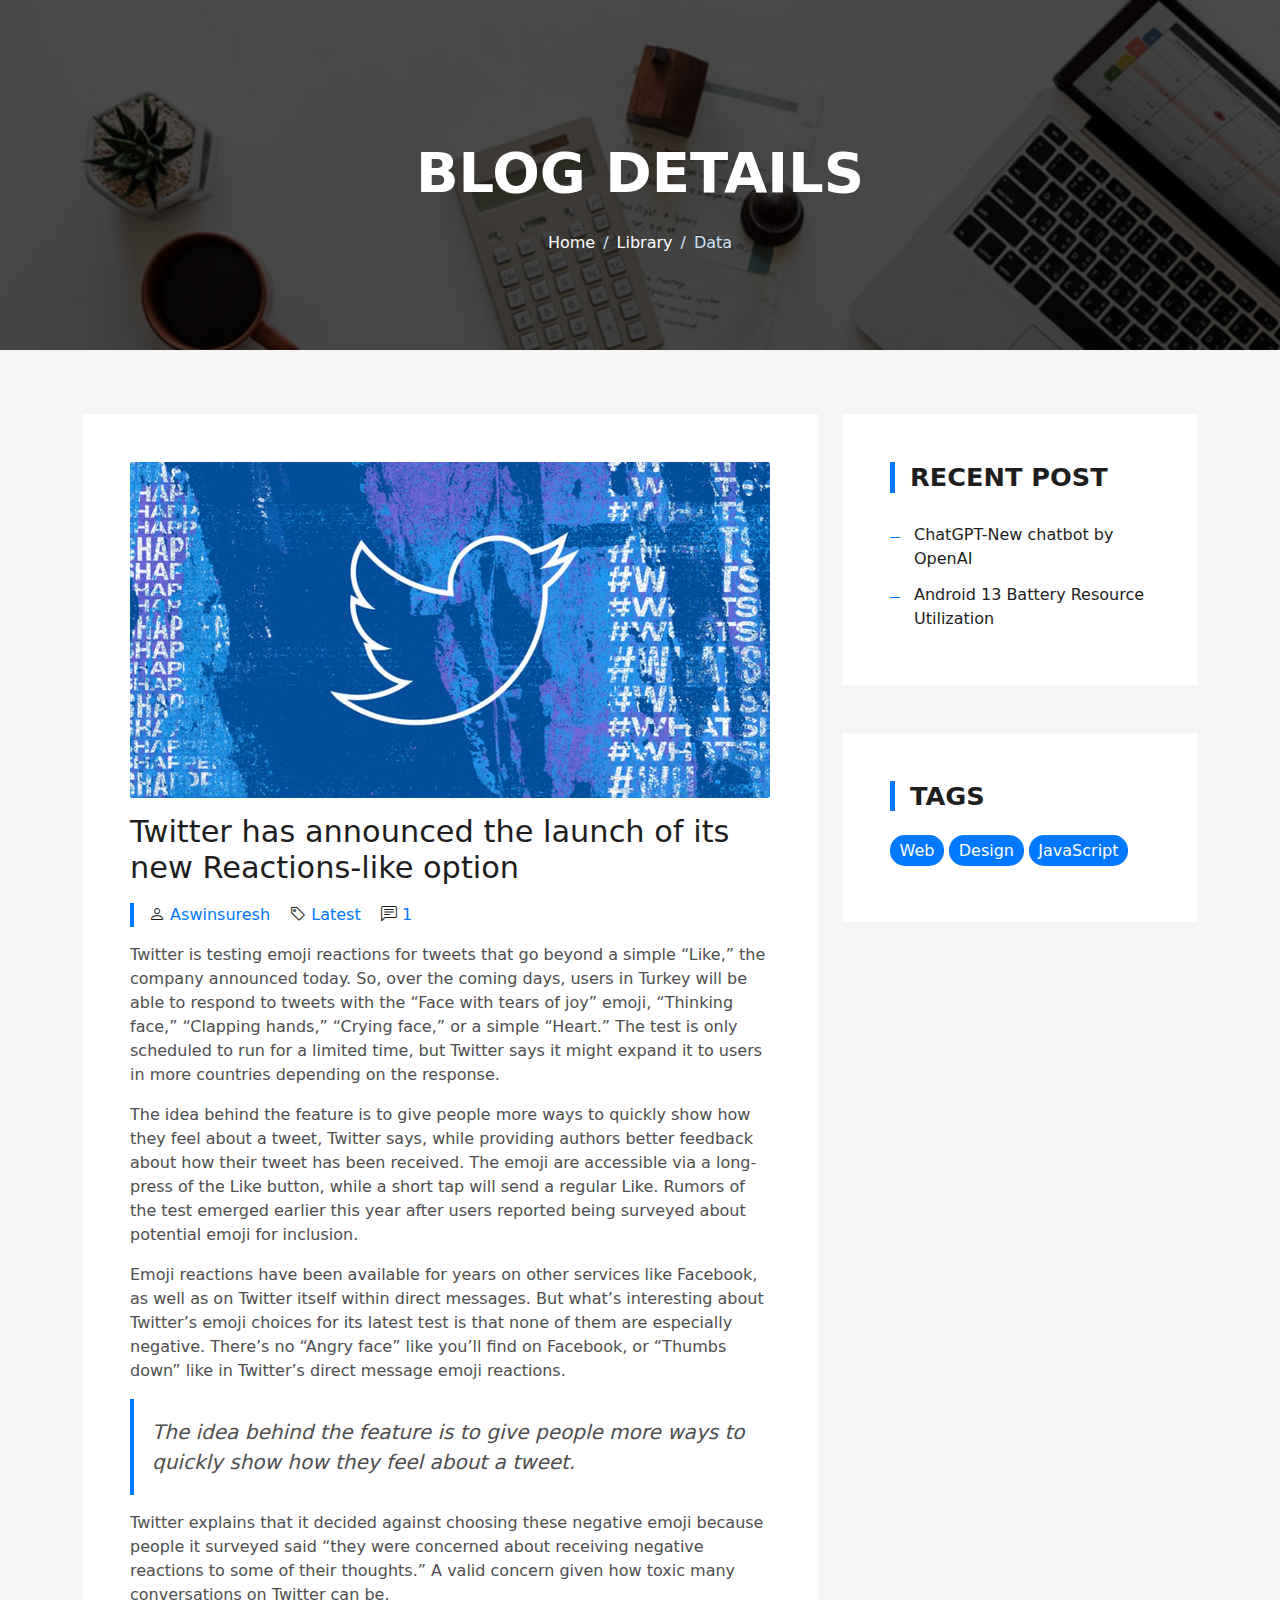
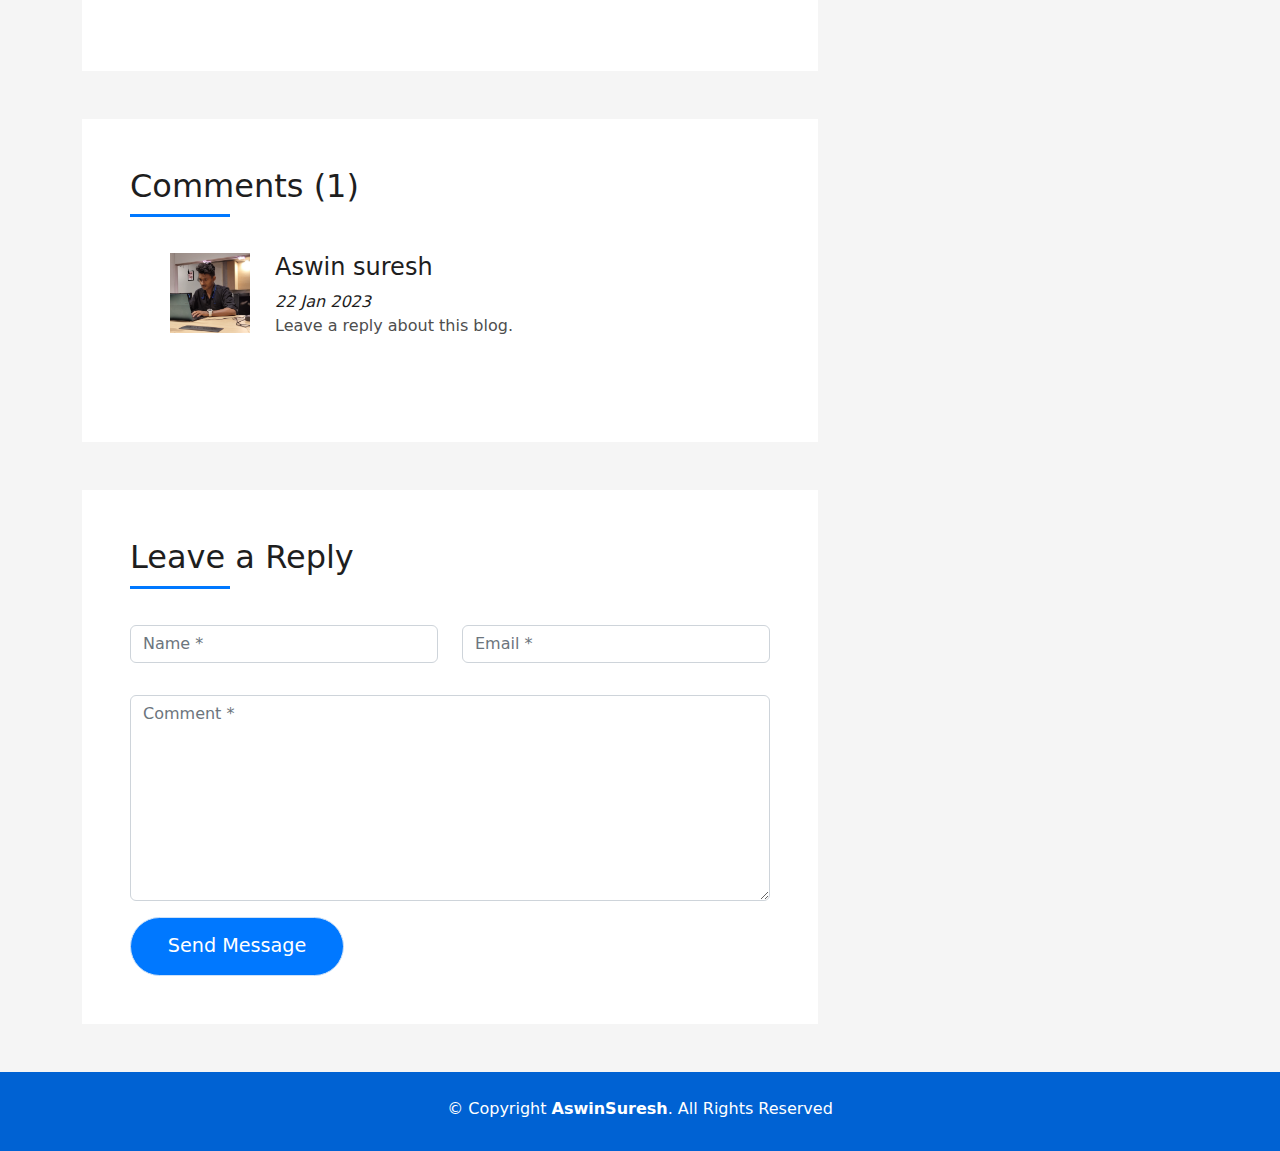
<file: blog-2.html>
<!DOCTYPE html>
<html lang="en">

<head>
  <meta charset="utf-8">
  <meta content="width=device-width, initial-scale=1.0" name="viewport">

  <title>Blog-1</title>
  <meta content="" name="description">
  <meta content="" name="keywords">

  <!-- Favicons -->
  <link href="assets/img/testimonial-2.jpg" rel="icon">
  <link href="assets/img/testimonial-2.jpg" rel="apple-touch-icon">

  <!-- Vendor CSS Files -->
  <link href="assets/vendor/bootstrap/css/bootstrap.min.css" rel="stylesheet">
  <link href="assets/vendor/bootstrap-icons/bootstrap-icons.css" rel="stylesheet">
  <link href="assets/vendor/glightbox/css/glightbox.min.css" rel="stylesheet">
  <link href="assets/vendor/swiper/swiper-bundle.min.css" rel="stylesheet">

  <!-- Template Main CSS File -->
  <link href="assets/css/style.css" rel="stylesheet">

  <!-- =======================================================
  * Template Name: DevFolio - v4.10.0
  * Template URL: https://bootstrapmade.com/devfolio-bootstrap-portfolio-html-template/
  * Author: BootstrapMade.com
  * License: https://bootstrapmade.com/license/
  ======================================================== -->
</head>

<body>

  <div class="hero hero-single route bg-image" style="background-image: url(assets/img/work-3.jpg)">
    <div class="overlay-mf"></div>
    <div class="hero-content display-table">
      <div class="table-cell">
        <div class="container">
          <h2 class="hero-title mb-4">Blog Details</h2>
          <ol class="breadcrumb d-flex justify-content-center">
            <li class="breadcrumb-item">
              <a href="#">Home</a>
            </li>
            <li class="breadcrumb-item">
              <a href="#">Library</a>
            </li>
            <li class="breadcrumb-item active">Data</li>
          </ol>
        </div>
      </div>
    </div>
  </div>

  <main id="main">

    <!-- ======= Blog Single Section ======= -->
    <section class="blog-wrapper sect-pt4" id="blog">
      <div class="container">
        <div class="row">
          <div class="col-md-8">
            <div class="post-box">
              <div class="post-thumb">
                <img src="assets/img/post-2.jpg" class="img-fluid" alt="">
              </div>
              <div class="post-meta">
                <h1 class="article-title">Twitter has announced the launch of its new Reactions-like option</h1>
                <ul>
                  <li>
                    <span class="bi bi-person"></span>
                    <a href="#">Aswinsuresh</a>
                  </li>
                  <li>
                    <span class="bi bi-tag"></span>
                    <a href="#">Latest</a>
                  </li>
                  <li>
                    <span class="bi bi-chat-left-text"></span>
                    <a href="#">1</a>
                  </li>
                </ul>
              </div>
              <div class="article-content">
                <p>Twitter is testing emoji reactions for tweets that go beyond a simple “Like,” the 
                    company announced today. So, over the coming days, users in Turkey will be able 
                    to respond to tweets with the “Face with tears of joy” emoji, “Thinking face,” “Clapping hands,” “Crying face,” or a simple “Heart.” 
                    The test is only scheduled to run for a limited time, but Twitter says it might expand it to users in more countries depending on the response. 
                </p>
                <p>
                    The idea behind the feature is to give people more ways to quickly show how they feel about 
                    a tweet, Twitter says, while providing authors better feedback about how their tweet has been 
                    received. The emoji are accessible via a long-press of the Like button, while a short tap will 
                    send a regular Like. Rumors of the test emerged earlier this year after users reported being 
                    surveyed about potential emoji for inclusion.
                </p>
                <p>
                    Emoji reactions have been available for years on other services like Facebook, as well as on 
                    Twitter itself within direct messages. But what’s interesting about Twitter’s emoji choices 
                    for its latest test is that none of them are especially negative. There’s no “Angry face” like 
                    you’ll find on Facebook, or “Thumbs down” like in Twitter’s direct message emoji reactions. 
                </p>

                <blockquote class="blockquote">
                  <p class="mb-0">The idea behind the feature is to give people more ways to quickly show how they feel about a tweet.
                </blockquote>
                <p>
                  Twitter explains that it 
                  decided against choosing these negative emoji because people it surveyed said “they were 
                  concerned about receiving negative reactions to some of their thoughts.” A valid concern given 
                  how toxic many conversations on Twitter can be.
                </p>
              </div>
            </div>
            <div class="box-comments">
              <div class="title-box-2">
                <h4 class="title-comments title-left">Comments (1)</h4>
              </div>
              <ul class="list-comments">

                <li class="comment-children">
                  <div class="comment-avatar">
                    <img src="assets/img/testimonial-2.jpg" alt="">
                  </div>
                  <div class="comment-details">
                    <h4 class="comment-author">Aswin suresh</h4>
                    <span>22 Jan 2023</span>
                    <p>
                      Leave a reply about this blog.
                    </p>
                    <!-- <a href="#">Reply</a> -->
                  </div>
                </li>
              </ul>
            </div>
            <div class="form-comments">
              <div class="title-box-2">
                <h3 class="title-left">
                  Leave a Reply
                </h3>
              </div>
              <form class="form-mf">
                <div class="row">
                  <div class="col-md-6 mb-3">
                    <div class="form-group">
                      <input type="text" class="form-control input-mf" id="inputName" placeholder="Name *" required>
                    </div>
                  </div>
                  <div class="col-md-6 mb-3">
                    <div class="form-group">
                      <input type="email" class="form-control input-mf" id="inputEmail1" placeholder="Email *" required>
                    </div>
                  </div>
                  <div class="col-md-12 mb-3">
                    <!-- <div class="form-group">
                      <input type="url" class="form-control input-mf" id="inputUrl" placeholder="Website">
                    </div> -->
                  </div>
                  <div class="col-md-12 mb-3">
                    <div class="form-group">
                      <textarea id="textMessage" class="form-control input-mf" placeholder="Comment *" name="message" cols="45" rows="8" required></textarea>
                    </div>
                  </div>
                  <div class="col-md-12">
                    <button type="submit" class="button button-a button-big button-rouded">Send Message</button>
                  </div>
                </div>
              </form>
            </div>
          </div>
          <div class="col-md-4">
            <div class="widget-sidebar">
              <h5 class="sidebar-title">Recent Post</h5>
              <div class="sidebar-content">
                <ul class="list-sidebar">
                  <li>
                    <a href="/blog-1.html">ChatGPT-New chatbot by OpenAI</a>
                  </li>
                  <li>
                    <a href="/blog-3.html">Android 13 Battery Resource Utilization</a>
                  </li>
                </ul>
              </div>
            </div>

            <div class="widget-sidebar widget-tags">
              <h5 class="sidebar-title">Tags</h5>
              <div class="sidebar-content">
                <ul>
                  <li>
                    <a href="#">Web</a>
                  </li>
                  <li>
                    <a href="#">Design</a>
                  </li>
                  <li>
                    <a href="#">JavaScript</a>
                  </li>
                </ul>
              </div>
            </div>
          </div>
        </div>
      </div>
    </section><!-- End Blog Single Section -->

  </main><!-- End #main -->

  <!-- ======= Footer ======= -->
  <footer>
    <div class="container">
      <div class="row">
        <div class="col-sm-12">
          <div class="copyright-box">
            <p class="copyright">&copy; Copyright <strong>AswinSuresh</strong>. All Rights Reserved</p>
            <div class="credits">
              <!--
              All the links in the footer should remain intact.
              You can delete the links only if you purchased the pro version.
              Licensing information: https://bootstrapmade.com/license/
              Purchase the pro version with working PHP/AJAX contact form: https://bootstrapmade.com/buy/?theme=DevFolio
            -->
              <!-- Designed by <a href="https://bootstrapmade.com/">BootstrapMade</a> -->
            </div>
          </div>
        </div>
      </div>
    </div>
  </footer><!-- End  Footer -->

  <div id="preloader"></div>
  <a href="#" class="back-to-top d-flex align-items-center justify-content-center"><i class="bi bi-arrow-up-short"></i></a>

  <!-- Vendor JS Files -->
  <script src="assets/vendor/purecounter/purecounter_vanilla.js"></script>
  <script src="assets/vendor/bootstrap/js/bootstrap.bundle.min.js"></script>
  <script src="assets/vendor/glightbox/js/glightbox.min.js"></script>
  <script src="assets/vendor/swiper/swiper-bundle.min.js"></script>
  <script src="assets/vendor/typed.js/typed.min.js"></script>
  <script src="assets/vendor/php-email-form/validate.js"></script>

  <!-- Template Main JS File -->
  <script src="assets/js/main.js"></script>

</body>

</html>
</file>
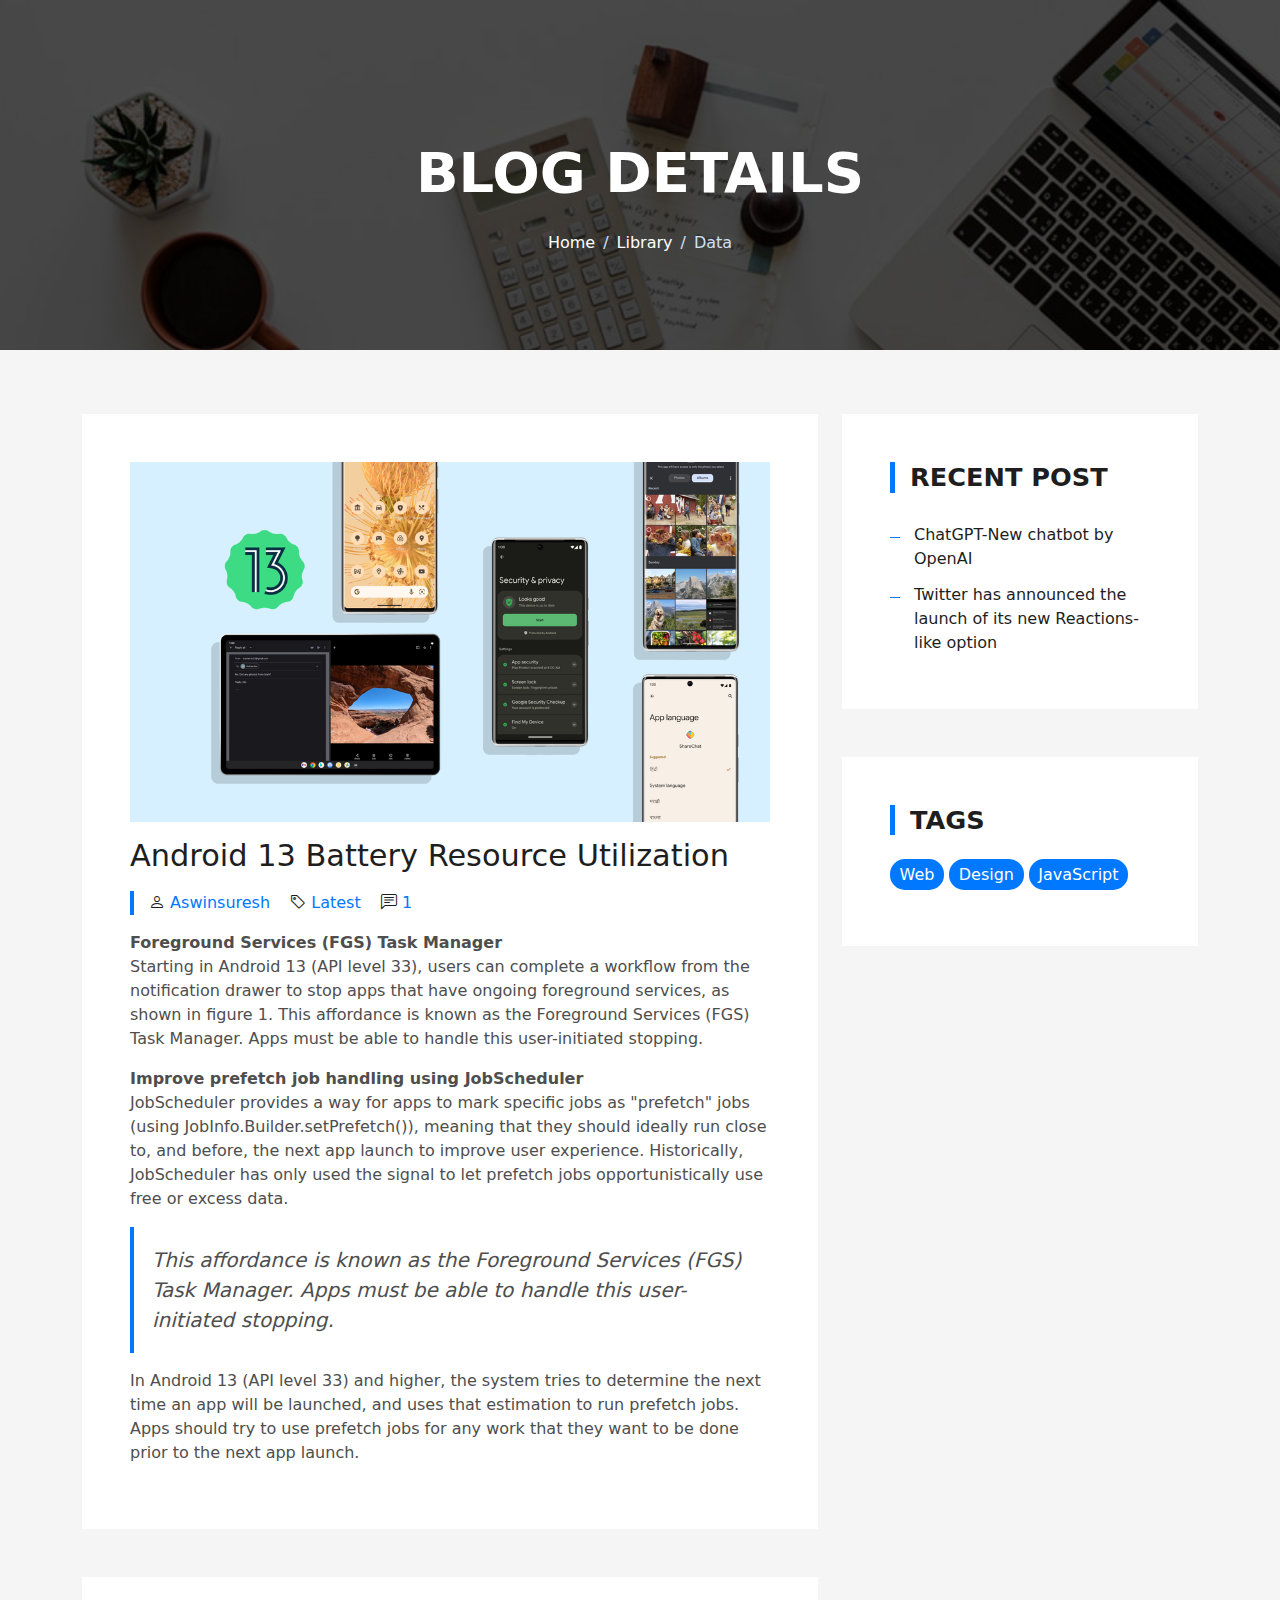
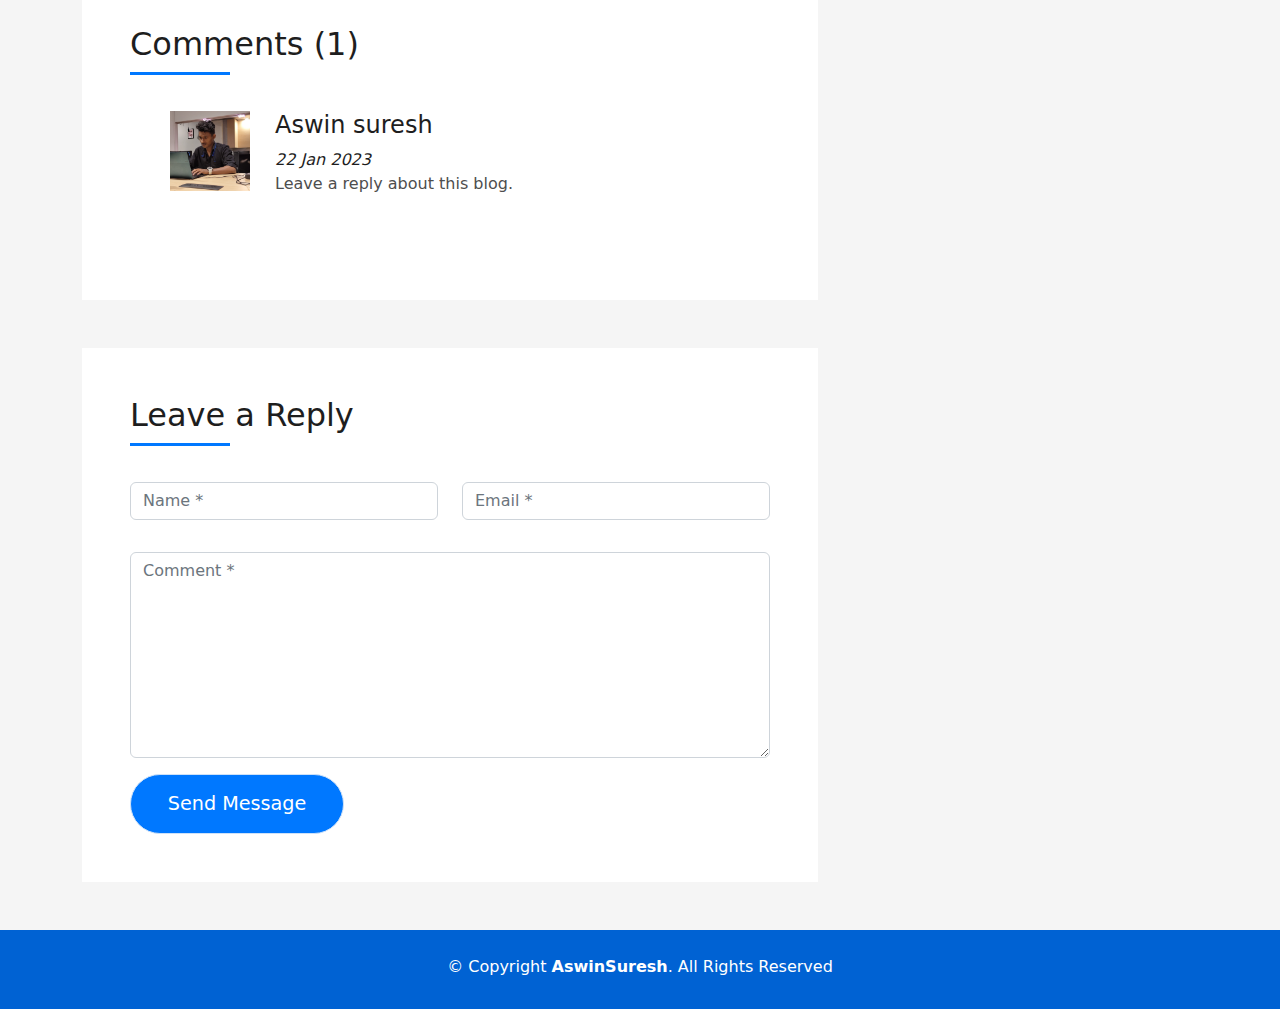
<file: blog-3.html>
<!DOCTYPE html>
<html lang="en">

<head>
  <meta charset="utf-8">
  <meta content="width=device-width, initial-scale=1.0" name="viewport">

  <title>Blog-1</title>
  <meta content="" name="description">
  <meta content="" name="keywords">

  <!-- Favicons -->
  <link href="assets/img/testimonial-2.jpg" rel="icon">
  <link href="assets/img/testimonial-2.jpg" rel="apple-touch-icon">

  <!-- Vendor CSS Files -->
  <link href="assets/vendor/bootstrap/css/bootstrap.min.css" rel="stylesheet">
  <link href="assets/vendor/bootstrap-icons/bootstrap-icons.css" rel="stylesheet">
  <link href="assets/vendor/glightbox/css/glightbox.min.css" rel="stylesheet">
  <link href="assets/vendor/swiper/swiper-bundle.min.css" rel="stylesheet">

  <!-- Template Main CSS File -->
  <link href="assets/css/style.css" rel="stylesheet">

  <!-- =======================================================
  * Template Name: DevFolio - v4.10.0
  * Template URL: https://bootstrapmade.com/devfolio-bootstrap-portfolio-html-template/
  * Author: BootstrapMade.com
  * License: https://bootstrapmade.com/license/
  ======================================================== -->
</head>

<body>

  <div class="hero hero-single route bg-image" style="background-image: url(assets/img/work-3.jpg)">
    <div class="overlay-mf"></div>
    <div class="hero-content display-table">
      <div class="table-cell">
        <div class="container">
          <h2 class="hero-title mb-4">Blog Details</h2>
          <ol class="breadcrumb d-flex justify-content-center">
            <li class="breadcrumb-item">
              <a href="#">Home</a>
            </li>
            <li class="breadcrumb-item">
              <a href="#">Library</a>
            </li>
            <li class="breadcrumb-item active">Data</li>
          </ol>
        </div>
      </div>
    </div>
  </div>

  <main id="main">

    <!-- ======= Blog Single Section ======= -->
    <section class="blog-wrapper sect-pt4" id="blog">
      <div class="container">
        <div class="row">
          <div class="col-md-8">
            <div class="post-box">
              <div class="post-thumb">
                <img src="assets/img/post-3.jpg" class="img-fluid" alt="">
              </div>
              <div class="post-meta">
                <h1 class="article-title">Android 13 Battery Resource Utilization</h1>
                <ul>
                  <li>
                    <span class="bi bi-person"></span>
                    <a href="#">Aswinsuresh</a>
                  </li>
                  <li>
                    <span class="bi bi-tag"></span>
                    <a href="#">Latest</a>
                  </li>
                  <li>
                    <span class="bi bi-chat-left-text"></span>
                    <a href="#">1</a>
                  </li>
                </ul>
              </div>
              <div class="article-content">
                <p><strong> Foreground Services (FGS) Task Manager</strong><br>
                    Starting in Android 13 (API level 33), users can complete a workflow from the notification 
                    drawer to stop apps that have ongoing foreground services, as shown in figure 1. This 
                    affordance is known as the Foreground Services (FGS) Task Manager. Apps must be able to 
                    handle this user-initiated stopping.
                </p>
                <p>
                  <strong> Improve prefetch job handling using JobScheduler</strong><br>
                  JobScheduler provides a way for apps to mark specific jobs as "prefetch" jobs (using JobInfo.Builder.setPrefetch()), 
                  meaning that they should ideally run close to, and before, the next app launch to improve user experience. 
                  Historically, JobScheduler has only used the signal to let prefetch jobs opportunistically use free or 
                  excess data.
                </p>

                <blockquote class="blockquote">
                  <p class="mb-0">This 
                    affordance is known as the Foreground Services (FGS) Task Manager. Apps must be able to 
                    handle this user-initiated stopping.</p>
                </blockquote>
                <p>
                    In Android 13 (API level 33) and higher, the system tries to determine the next time an app will be launched, 
                    and uses that estimation to run prefetch jobs. Apps should try to use prefetch jobs for any work that 
                    they want to be done prior to the next app launch.
                </p>
              </div>
            </div>
            <div class="box-comments">
              <div class="title-box-2">
                <h4 class="title-comments title-left">Comments (1)</h4>
              </div>
              <ul class="list-comments">

                <li class="comment-children">
                  <div class="comment-avatar">
                    <img src="assets/img/testimonial-2.jpg" alt="">
                  </div>
                  <div class="comment-details">
                    <h4 class="comment-author">Aswin suresh</h4>
                    <span>22 Jan 2023</span>
                    <p>
                      Leave a reply about this blog.
                    </p>
                    <!-- <a href="#">Reply</a> -->
                  </div>
                </li>
              </ul>
            </div>
            <div class="form-comments">
              <div class="title-box-2">
                <h3 class="title-left">
                  Leave a Reply
                </h3>
              </div>
              <form class="form-mf">
                <div class="row">
                  <div class="col-md-6 mb-3">
                    <div class="form-group">
                      <input type="text" class="form-control input-mf" id="inputName" placeholder="Name *" required>
                    </div>
                  </div>
                  <div class="col-md-6 mb-3">
                    <div class="form-group">
                      <input type="email" class="form-control input-mf" id="inputEmail1" placeholder="Email *" required>
                    </div>
                  </div>
                  <div class="col-md-12 mb-3">
                    <!-- <div class="form-group">
                      <input type="url" class="form-control input-mf" id="inputUrl" placeholder="Website">
                    </div> -->
                  </div>
                  <div class="col-md-12 mb-3">
                    <div class="form-group">
                      <textarea id="textMessage" class="form-control input-mf" placeholder="Comment *" name="message" cols="45" rows="8" required></textarea>
                    </div>
                  </div>
                  <div class="col-md-12">
                    <button type="submit" class="button button-a button-big button-rouded">Send Message</button>
                  </div>
                </div>
              </form>
            </div>
          </div>
          <div class="col-md-4">
            <div class="widget-sidebar">
              <h5 class="sidebar-title">Recent Post</h5>
              <div class="sidebar-content">
                <ul class="list-sidebar">
                  <li>
                    <a href="/blog-1.html">ChatGPT-New chatbot by OpenAI</a>
                  </li>
                  <li>
                    <a href="/blog-2.html">Twitter has announced the launch of its new Reactions-like option</a>
                  </li>
                </ul>
              </div>
            </div>

            <div class="widget-sidebar widget-tags">
              <h5 class="sidebar-title">Tags</h5>
              <div class="sidebar-content">
                <ul>
                  <li>
                    <a href="#">Web</a>
                  </li>
                  <li>
                    <a href="#">Design</a>
                  </li>
                  <li>
                    <a href="#">JavaScript</a>
                  </li>
                </ul>
              </div>
            </div>
          </div>
        </div>
      </div>
    </section><!-- End Blog Single Section -->

  </main><!-- End #main -->

  <!-- ======= Footer ======= -->
  <footer>
    <div class="container">
      <div class="row">
        <div class="col-sm-12">
          <div class="copyright-box">
            <p class="copyright">&copy; Copyright <strong>AswinSuresh</strong>. All Rights Reserved</p>
            <div class="credits">
              <!--
              All the links in the footer should remain intact.
              You can delete the links only if you purchased the pro version.
              Licensing information: https://bootstrapmade.com/license/
              Purchase the pro version with working PHP/AJAX contact form: https://bootstrapmade.com/buy/?theme=DevFolio
            -->
              <!-- Designed by <a href="https://bootstrapmade.com/">BootstrapMade</a> -->
            </div>
          </div>
        </div>
      </div>
    </div>
  </footer><!-- End  Footer -->

  <div id="preloader"></div>
  <a href="#" class="back-to-top d-flex align-items-center justify-content-center"><i class="bi bi-arrow-up-short"></i></a>

  <!-- Vendor JS Files -->
  <script src="assets/vendor/purecounter/purecounter_vanilla.js"></script>
  <script src="assets/vendor/bootstrap/js/bootstrap.bundle.min.js"></script>
  <script src="assets/vendor/glightbox/js/glightbox.min.js"></script>
  <script src="assets/vendor/swiper/swiper-bundle.min.js"></script>
  <script src="assets/vendor/typed.js/typed.min.js"></script>
  <script src="assets/vendor/php-email-form/validate.js"></script>

  <!-- Template Main JS File -->
  <script src="assets/js/main.js"></script>

</body>

</html>
</file>
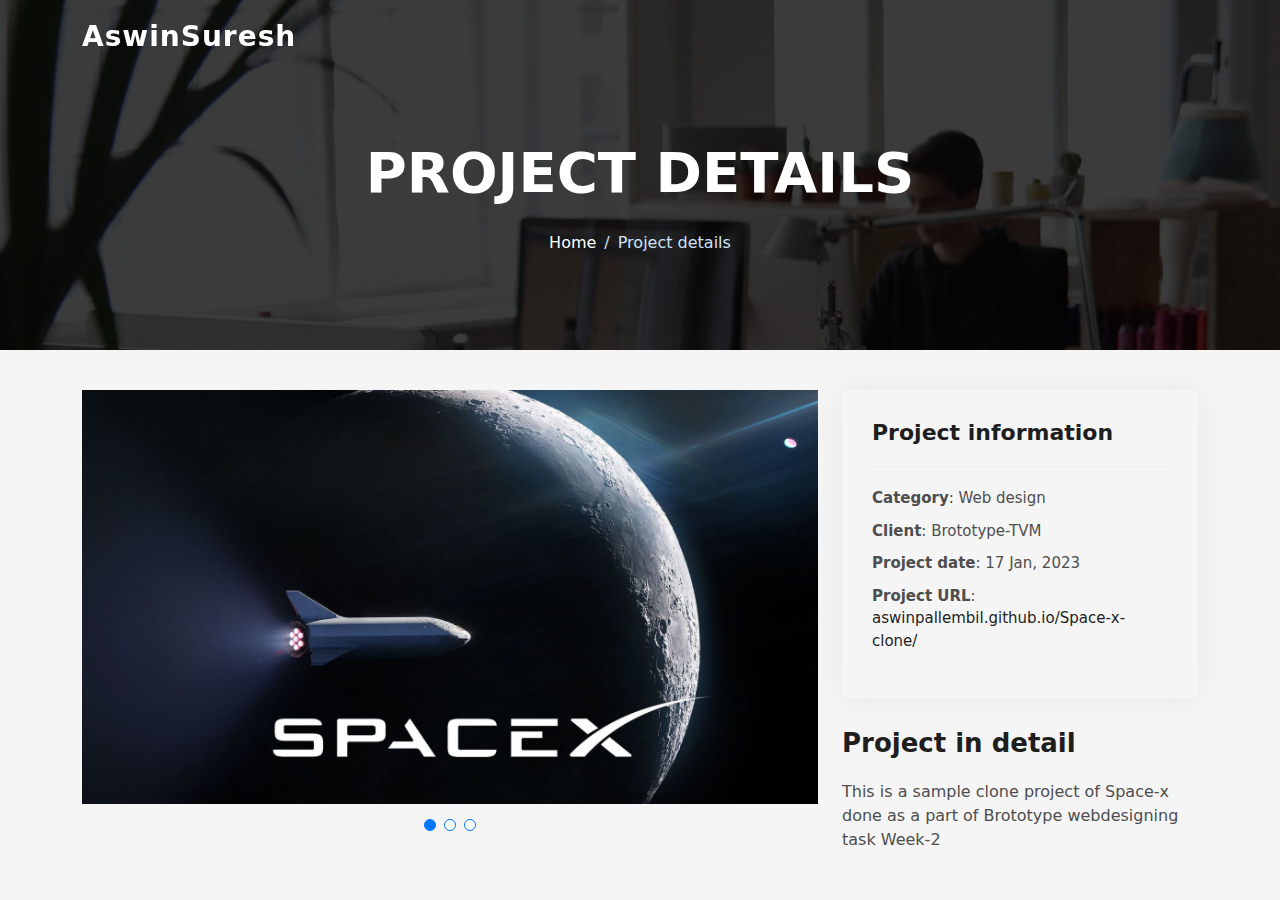
<file: Project-1.html>
<!DOCTYPE html>
<html lang="en">

<head>
  <meta charset="utf-8">
  <meta content="width=device-width, initial-scale=1.0" name="viewport">

  <title>Project Detailes</title>
  <meta content="" name="description">
  <meta content="" name="keywords">

  <!-- Favicons -->
  <link href="assets/img/testimonial-2.jpg" rel="icon">
  <link href="assets/img/testimonial-2.jpg" rel="apple-touch-icon">

  <!-- Vendor CSS Files -->
  <link href="assets/vendor/bootstrap/css/bootstrap.min.css" rel="stylesheet">
  <link href="assets/vendor/bootstrap-icons/bootstrap-icons.css" rel="stylesheet">
  <link href="assets/vendor/glightbox/css/glightbox.min.css" rel="stylesheet">
  <link href="assets/vendor/swiper/swiper-bundle.min.css" rel="stylesheet">

  <!-- Template Main CSS File -->
  <link href="assets/css/style.css" rel="stylesheet">

  <!-- =======================================================
  * Template Name: DevFolio - v4.10.0
  * Template URL: https://bootstrapmade.com/devfolio-bootstrap-portfolio-html-template/
  * Author: BootstrapMade.com
  * License: https://bootstrapmade.com/license/
  ======================================================== -->
</head>

<body>

  <!-- ======= Header ======= -->
  <header id="header" class="fixed-top">
    <div class="container d-flex align-items-center justify-content-between">

      <h1 class="logo"><a href="index.html">AswinSuresh</a></h1>
      <!-- Uncomment below if you prefer to use an image logo -->
      <!-- <a href="index.html" class="logo"><img src="assets/img/logo.png" alt="" class="img-fluid"></a>-->

      <!-- <nav id="navbar" class="navbar">
        <ul>
          <li><a class="nav-link scrollto " href="#hero">Home</a></li>
          <li><a class="nav-link scrollto" href="#about">About</a></li>
          <li><a class="nav-link scrollto" href="#services">Services</a></li>
          <li><a class="nav-link scrollto " href="#work">Work</a></li>
          <li><a class="nav-link scrollto " href="#blog">Blog</a></li>
          <li class="dropdown"><a href="#"><span>Drop Down</span> <i class="bi bi-chevron-down"></i></a>
            <ul>
              <li><a href="#">Drop Down 1</a></li>
              <li class="dropdown"><a href="#"><span>Deep Drop Down</span> <i class="bi bi-chevron-right"></i></a>
                <ul>
                  <li><a href="#">Deep Drop Down 1</a></li>
                  <li><a href="#">Deep Drop Down 2</a></li>
                  <li><a href="#">Deep Drop Down 3</a></li>
                  <li><a href="#">Deep Drop Down 4</a></li>
                  <li><a href="#">Deep Drop Down 5</a></li>
                </ul>
              </li>
              <li><a href="#">Drop Down 2</a></li>
              <li><a href="#">Drop Down 3</a></li>
              <li><a href="#">Drop Down 4</a></li>
            </ul>
          </li> -->
          <!-- <li><a class="nav-link scrollto" href="#contact">Contact</a></li>
        </ul>
        <i class="bi bi-list mobile-nav-toggle"></i>
      </nav>  -->
      <!-- .navbar -->

    </div>
  </header><!-- End Header -->

  <div class="hero hero-single route bg-image" style="background-image: url(assets/img/counters-bg.jpg)">
    <div class="overlay-mf"></div>
    <div class="hero-content display-table">
      <div class="table-cell">
        <div class="container">
          <h2 class="hero-title mb-4">Project details</h2>
          <ol class="breadcrumb d-flex justify-content-center">
            <li class="breadcrumb-item">
              <a href="#">Home</a>
            </li>
            <li class="breadcrumb-item active">Project details</li>
          </ol>
        </div>
      </div>
    </div>
  </div>

  <main id="main">

    <!-- ======= Portfolio Details Section ======= -->
    <section id="portfolio-details" class="portfolio-details">
      <div class="container">

        <div class="row gy-4">

          <div class="col-lg-8">
            <div class="portfolio-details-slider swiper">
              <div class="swiper-wrapper align-items-center">

                <div class="swiper-slide">
                  <img src="assets/img/work-1.jpg" alt="">
                </div>

                <div class="swiper-slide">
                  <img src="assets/img/space-x-2.jpg" alt="">
                </div>

                <div class="swiper-slide">
                  <img src="assets/img/space-x-3.jpg" alt="">
                </div>

              </div>
              <div class="swiper-pagination"></div>
            </div>
          </div>

          <div class="col-lg-4">
            <div class="portfolio-info">
              <h3>Project information</h3>
              <ul>
                <li><strong>Category</strong>: Web design</li>
                <li><strong>Client</strong>: Brototype-TVM</li>
                <li><strong>Project date</strong>: 17 Jan, 2023</li>
                <li><strong>Project URL</strong>: <a href="https://aswinpallembil.github.io/Space-x-clone/">aswinpallembil.github.io/Space-x-clone/</a></li>
              </ul>
            </div>
            <div class="portfolio-description">
              <h2>Project in detail</h2>
              <p>
                This is a sample clone project of Space-x done as a part of Brototype webdesigning task Week-2
              </p>
            </div>
          </div>

        </div>

      </div>
    </section><!-- End Portfolio Details Section -->

  </main><!-- End #main -->


  <div id="preloader"></div>
  <a href="#" class="back-to-top d-flex align-items-center justify-content-center"><i class="bi bi-arrow-up-short"></i></a>

  <!-- Vendor JS Files -->
  <script src="assets/vendor/purecounter/purecounter_vanilla.js"></script>
  <script src="assets/vendor/bootstrap/js/bootstrap.bundle.min.js"></script>
  <script src="assets/vendor/glightbox/js/glightbox.min.js"></script>
  <script src="assets/vendor/swiper/swiper-bundle.min.js"></script>
  <script src="assets/vendor/typed.js/typed.min.js"></script>
  <script src="assets/vendor/php-email-form/validate.js"></script>

  <!-- Template Main JS File -->
  <script src="assets/js/main.js"></script>

</body>

</html>
</file>
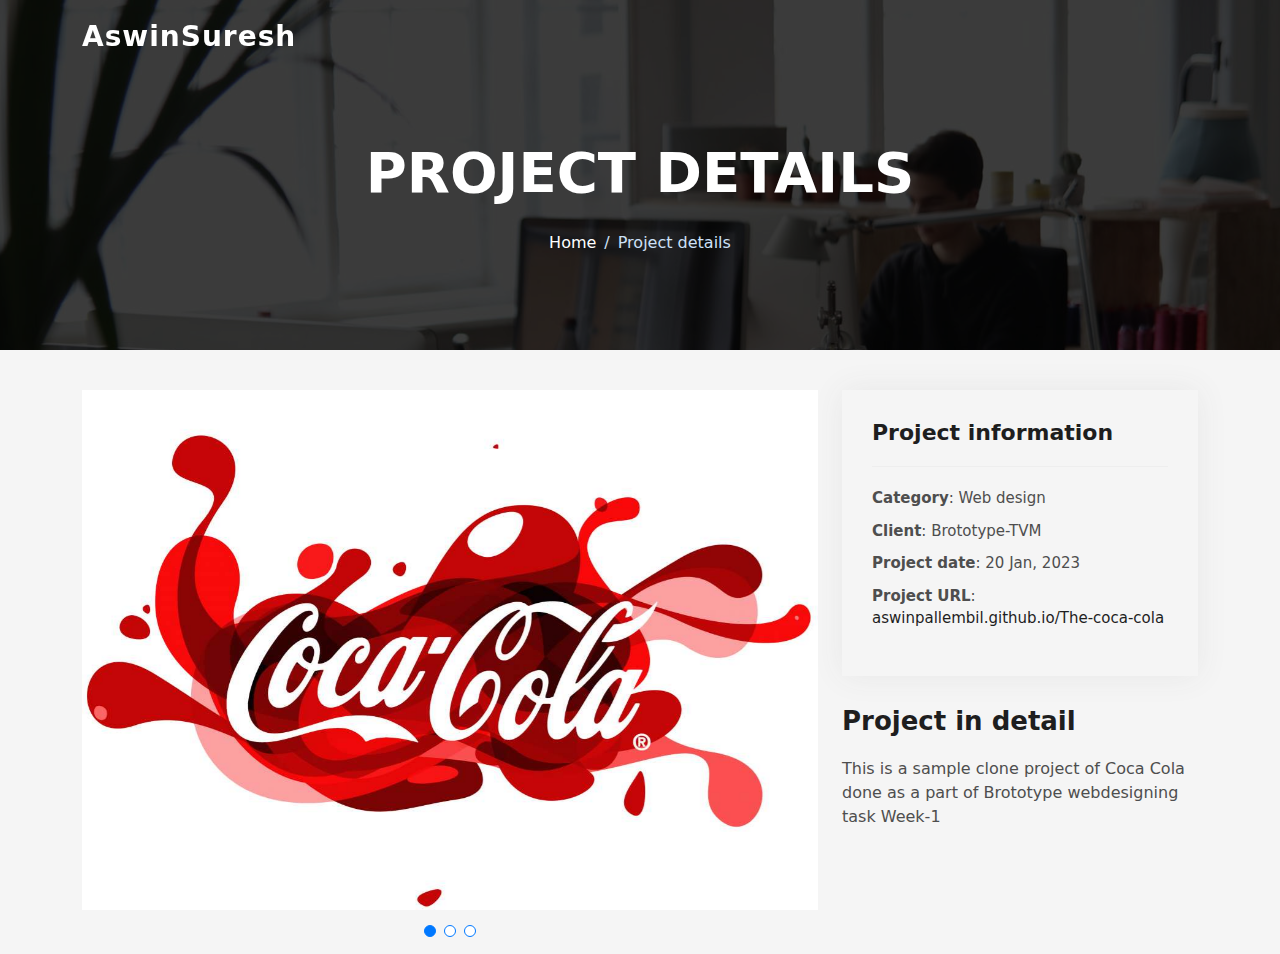
<file: Project-2.html>
<!DOCTYPE html>
<html lang="en">

<head>
  <meta charset="utf-8">
  <meta content="width=device-width, initial-scale=1.0" name="viewport">

  <title>Project Detailes</title>
  <meta content="" name="description">
  <meta content="" name="keywords">

  <!-- Favicons -->
  <link href="assets/img/testimonial-2.jpg" rel="icon">
  <link href="assets/img/testimonial-2.jpg" rel="apple-touch-icon">

  <!-- Vendor CSS Files -->
  <link href="assets/vendor/bootstrap/css/bootstrap.min.css" rel="stylesheet">
  <link href="assets/vendor/bootstrap-icons/bootstrap-icons.css" rel="stylesheet">
  <link href="assets/vendor/glightbox/css/glightbox.min.css" rel="stylesheet">
  <link href="assets/vendor/swiper/swiper-bundle.min.css" rel="stylesheet">

  <!-- Template Main CSS File -->
  <link href="assets/css/style.css" rel="stylesheet">

  <!-- =======================================================
  * Template Name: DevFolio - v4.10.0
  * Template URL: https://bootstrapmade.com/devfolio-bootstrap-portfolio-html-template/
  * Author: BootstrapMade.com
  * License: https://bootstrapmade.com/license/
  ======================================================== -->
</head>

<body>

  <!-- ======= Header ======= -->
  <header id="header" class="fixed-top">
    <div class="container d-flex align-items-center justify-content-between">

      <h1 class="logo"><a href="index.html">AswinSuresh</a></h1>
      <!-- Uncomment below if you prefer to use an image logo -->
      <!-- <a href="index.html" class="logo"><img src="assets/img/logo.png" alt="" class="img-fluid"></a>-->

      <!-- <nav id="navbar" class="navbar">
        <ul>
          <li><a class="nav-link scrollto " href="#hero">Home</a></li>
          <li><a class="nav-link scrollto" href="#about">About</a></li>
          <li><a class="nav-link scrollto" href="#services">Services</a></li>
          <li><a class="nav-link scrollto " href="#work">Work</a></li>
          <li><a class="nav-link scrollto " href="#blog">Blog</a></li>
          <li class="dropdown"><a href="#"><span>Drop Down</span> <i class="bi bi-chevron-down"></i></a>
            <ul>
              <li><a href="#">Drop Down 1</a></li>
              <li class="dropdown"><a href="#"><span>Deep Drop Down</span> <i class="bi bi-chevron-right"></i></a>
                <ul>
                  <li><a href="#">Deep Drop Down 1</a></li>
                  <li><a href="#">Deep Drop Down 2</a></li>
                  <li><a href="#">Deep Drop Down 3</a></li>
                  <li><a href="#">Deep Drop Down 4</a></li>
                  <li><a href="#">Deep Drop Down 5</a></li>
                </ul>
              </li>
              <li><a href="#">Drop Down 2</a></li>
              <li><a href="#">Drop Down 3</a></li>
              <li><a href="#">Drop Down 4</a></li>
            </ul>
          </li> -->
          <!-- <li><a class="nav-link scrollto" href="#contact">Contact</a></li>
        </ul>
        <i class="bi bi-list mobile-nav-toggle"></i>
      </nav>  -->
      <!-- .navbar -->

    </div>
  </header><!-- End Header -->

  <div class="hero hero-single route bg-image" style="background-image: url(assets/img/counters-bg.jpg)">
    <div class="overlay-mf"></div>
    <div class="hero-content display-table">
      <div class="table-cell">
        <div class="container">
          <h2 class="hero-title mb-4">Project details</h2>
          <ol class="breadcrumb d-flex justify-content-center">
            <li class="breadcrumb-item">
              <a href="#">Home</a>
            </li>
            <li class="breadcrumb-item active">Project details</li>
          </ol>
        </div>
      </div>
    </div>
  </div>

  <main id="main">

    <!-- ======= Portfolio Details Section ======= -->
    <section id="portfolio-details" class="portfolio-details">
      <div class="container">

        <div class="row gy-4">

          <div class="col-lg-8">
            <div class="portfolio-details-slider swiper">
              <div class="swiper-wrapper align-items-center">

                <div class="swiper-slide">
                  <img src="assets/img/work-2.jpg" alt="">
                </div>

                <div class="swiper-slide">
                  <img src="assets/img/Coca-Cola.jpg" alt="">
                </div>

                <div class="swiper-slide">
                  <img src="assets/img/Coca-Cola-2.jpg" alt="">
                </div>

              </div>
              <div class="swiper-pagination"></div>
            </div>
          </div>

          <div class="col-lg-4">
            <div class="portfolio-info">
              <h3>Project information</h3>
              <ul>
                <li><strong>Category</strong>: Web design</li>
                <li><strong>Client</strong>: Brototype-TVM</li>
                <li><strong>Project date</strong>: 20 Jan, 2023</li>
                <li><strong>Project URL</strong>: <a href="https://aswinpallembil.github.io/The-coca-cola">aswinpallembil.github.io/The-coca-cola</a></li>
              </ul>
            </div>
            <div class="portfolio-description">
              <h2>Project in detail</h2>
              <p>
                This is a sample clone project of Coca Cola done as a part of Brototype webdesigning task Week-1
              </p>
            </div>
          </div>

        </div>

      </div>
    </section><!-- End Portfolio Details Section -->

  </main><!-- End #main -->


  <div id="preloader"></div>
  <a href="#" class="back-to-top d-flex align-items-center justify-content-center"><i class="bi bi-arrow-up-short"></i></a>

  <!-- Vendor JS Files -->
  <script src="assets/vendor/purecounter/purecounter_vanilla.js"></script>
  <script src="assets/vendor/bootstrap/js/bootstrap.bundle.min.js"></script>
  <script src="assets/vendor/glightbox/js/glightbox.min.js"></script>
  <script src="assets/vendor/swiper/swiper-bundle.min.js"></script>
  <script src="assets/vendor/typed.js/typed.min.js"></script>
  <script src="assets/vendor/php-email-form/validate.js"></script>

  <!-- Template Main JS File -->
  <script src="assets/js/main.js"></script>

</body>

</html>
</file>
<file: assets/css/style.css>
/**
* Template Name: DevFolio - v4.10.0
* Template URL: https://bootstrapmade.com/devfolio-bootstrap-portfolio-html-template/
* Author: BootstrapMade.com
* License: https://bootstrapmade.com/license/
*/

/*--------------------------------------------------------------
# General
--------------------------------------------------------------*/
body {
  background-color: #f5f5f5;
  color: #4e4e4e;
}

h1,
h2,
h3,
h4,
h5,
h6 {
  color: #1e1e1e;
}

a {
  color: #1e1e1e;
  text-decoration: none;
  transition: all 0.5s ease-in-out;
}

a:hover {
  color: #0078ff;
  text-decoration: none;
  transition: all 0.5s ease-in-out;
}

.p-r {
  position: relative;
}

.color-a {
  text-decoration: none;
  color: #0078ff;
}

.color-d {
  color: #f5f5f5;
}

.color-text-a {
  text-decoration: none;
  color: #4e4e4e;
}

.box-shadow,
.card-blog,
.work-box,
.service-box,
.paralax-mf {
  box-shadow: 0 13px 8px -10px rgba(0, 0, 0, 0.1);
}

.box-shadow-a,
.button:hover {
  text-decoration: none;
  box-shadow: 0 0 0 4px #cde1f8;
}

.display-5 {
  font-size: 2.5rem;
  font-weight: 300;
  line-height: 1.1;
}

.display-6 {
  font-size: 2rem;
  font-weight: 300;
  line-height: 1.1;
}

.avatar {
  width: 32px;
  height: 32px;
  margin-right: 4px;
  overflow: hidden;
}

.bg-image {
  background-repeat: no-repeat;
  background-attachment: fixed;
  background-size: cover;
  background-position: center center;
}

@media (max-width: 1024px) {
  .bg-image {
    background-attachment: scroll;
  }
}

.overlay-mf {
  background-color: #000000;
}

.overlay-mf {
  position: absolute;
  top: 0;
  left: 0px;
  padding: 0;
  height: 100%;
  width: 100%;
  opacity: 0.7;
}

.paralax-mf {
  position: relative;
  padding: 8rem 0;
}

.display-table {
  width: 100%;
  height: 100%;
  display: table;
}

.table-cell {
  display: table-cell;
  vertical-align: middle;
}

/*--/ Sections /--*/
.sect-4 {
  padding: 4rem 0;
}

.sect-pt4 {
  padding-top: 4rem;
}

.sect-mt4 {
  margin-top: 4rem;
}

/*--/ Title s /--*/
.title-s {
  font-weight: 600;
  color: #1e1e1e;
  font-size: 1.1rem;
}

/*--/ Title A /--*/
.title-box {
  margin-bottom: 4rem;
}

.title-a {
  text-decoration: none;
  font-size: 3rem;
  font-weight: bold;
  text-transform: uppercase;
}

.subtitle-a {
  text-decoration: none;
  color: #4e4e4e;
}

.line-mf {
  width: 40px;
  height: 5px;
  background-color: #0078ff;
  margin: 0 auto;
}

/*--/ Title Left /--*/
.title-box-2 {
  margin-bottom: 3rem;
}

.title-left {
  font-size: 2rem;
  position: relative;
}

.title-left:before {
  content: "";
  position: absolute;
  height: 3px;
  background-color: #0078ff;
  width: 100px;
  bottom: -12px;
}

/*------/ Box /------*/
.box-pl2 {
  padding-left: 2rem;
}

.box-shadow-full {
  padding: 3rem 1.25rem;
  position: relative;
  background-color: #fff;
  margin-bottom: 3rem;
  z-index: 2;
  box-shadow: 0 1px 1px 0 rgba(0, 0, 0, 0.06), 0 2px 5px 0 rgba(0, 0, 0, 0.2);
  border-radius: 30px;
}

@media (min-width: 768px) {
  .box-shadow-full {
    padding: 3rem;
  }
}

/*------/ Socials /------*/
.socials {
  padding: 1.5rem 0;
}

.socials ul li {
  display: inline-block;
}

.socials .ico-circle {
  height: 40px;
  width: 40px;
  font-size: 1.2rem;
  border-radius: 50%;
  line-height: 1.6;
  margin: 0 15px 0 0;
  box-shadow: 0 0 0 3px #0078ff;
  transition: all 500ms ease;
}

.socials .ico-circle:hover {
  background-color: #0078ff;
  color: #fff;
  box-shadow: 0 0 0 3px #cde1f8;
  transition: all 500ms ease;
}

/*------/ Ul resect /------*/
.ul-resect,
.widget-tags ul,
.widget-sidebar .list-sidebar,
.box-comments .list-comments,
.blog-wrapper .post-meta ul,
.list-ico,
.socials ul {
  list-style: none;
  padding-left: 0;
  margin-bottom: 0;
}

.list-ico {
  line-height: 2;
}

.list-ico span {
  color: #0078ff;
  margin-right: 10px;
}

/*------/ Ico Circle /------*/
.ico-circle {
  height: 100px;
  width: 100px;
  font-size: 2rem;
  border-radius: 50%;
  line-height: 1.55;
  margin: 0 auto;
  text-align: center;
  box-shadow: 0 0 0 10px #0078ff;
  display: block;
}

/*------/ Owl Carousel /------*/
.owl-theme .owl-dots {
  text-align: center;
  margin-top: 18px;
}

.owl-theme .owl-dots .owl-dot {
  display: inline-block;
}

.owl-theme .owl-dots .owl-dot span {
  width: 18px;
  height: 7px;
  margin: 5px 5px;
  background: #cde1f8;
  border: 0px solid #cde1f8;
  display: block;
  transition: all 0.6s ease-in-out;
  cursor: pointer;
}

.owl-theme .owl-dots .owl-dot:hover span {
  background-color: #cde1f8;
}

.owl-theme .owl-dots .owl-dot.active span {
  background-color: #1B1B1B;
  width: 25px;
}

/*--/ Scrolltop s /--*/
.scrolltop-mf {
  position: relative;
  display: none;
}

.scrolltop-mf span {
  z-index: 999;
  position: fixed;
  width: 42px;
  height: 42px;
  background-color: #0078ff;
  opacity: 0.7;
  font-size: 1.6rem;
  line-height: 1.5;
  text-align: center;
  color: #fff;
  top: auto;
  left: auto;
  right: 30px;
  bottom: 50px;
  cursor: pointer;
  border-radius: 50%;
}

/*--------------------------------------------------------------
# Back to top button
--------------------------------------------------------------*/
.back-to-top {
  position: fixed;
  visibility: hidden;
  opacity: 0;
  right: 15px;
  bottom: 15px;
  z-index: 996;
  background: #0078ff;
  width: 40px;
  height: 40px;
  border-radius: 50px;
  transition: all 0.4s;
}

.back-to-top i {
  font-size: 28px;
  color: #fff;
  line-height: 0;
}

.back-to-top:hover {
  background: #298eff;
  color: #fff;
}

.back-to-top.active {
  visibility: visible;
  opacity: 1;
}

/*------/ Prelaoder /------*/
#preloader {
  position: fixed;
  top: 0;
  left: 0;
  right: 0;
  bottom: 0;
  z-index: 9999;
  overflow: hidden;
  background: #fff;
}

#preloader:before {
  content: "";
  position: fixed;
  top: calc(50% - 30px);
  left: calc(50% - 30px);
  border: 6px solid #f2f2f2;
  border-top: 6px solid #0078ff;
  border-radius: 50%;
  width: 60px;
  height: 60px;
  -webkit-animation: animate-preloader 1s linear infinite;
  animation: animate-preloader 1s linear infinite;
}

@-webkit-keyframes animate-preloader {
  0% {
    transform: rotate(0deg);
  }

  100% {
    transform: rotate(360deg);
  }
}

@keyframes animate-preloader {
  0% {
    transform: rotate(0deg);
  }

  100% {
    transform: rotate(360deg);
  }
}

/*------/ Button /------*/
.button {
  display: inline-block;
  padding: 0.3rem 0.6rem;
  text-align: center;
  vertical-align: middle;
  -webkit-user-select: none;
  -moz-user-select: none;
  user-select: none;
  font-size: 1rem;
  border-radius: 0.3rem;
  border: 1px solid transparent;
  transition: all 500ms ease;
  cursor: pointer;
}

.button:focus {
  outline: 0;
}

.button:hover {
  background-color: #0062d3;
  color: #fff;
  transition: all 500ms ease;
}

.button-a {
  text-decoration: none;
  background-color: #0078ff;
  color: #fff;
  border-color: #cde1f8;
}

.button-big {
  padding: 0.9rem 2.3rem;
  font-size: 1.2rem;
}

.button-rouded {
  border-radius: 5rem;
}

.btn-lg {
  padding: 0.5rem 1rem;
  font-size: 1.25rem;
  line-height: 1.5;
  border-radius: 0.3rem;
}

/*--------------------------------------------------------------
# Header
--------------------------------------------------------------*/
#header {
  transition: all 0.5s;
  z-index: 997;
  padding: 20px 0;
}

#header .logo {
  font-size: 28px;
  margin: 0;
  padding: 0;
  font-weight: 600;
  letter-spacing: 1px;
}

#header .logo a {
  color: #fff;
}

#header .logo img {
  max-height: 40px;
}

#header.header-scrolled {
  background: rgba(0, 0, 0, 0.9);
  padding: 12px 0;
}

/*--------------------------------------------------------------
# Navigation Menu
--------------------------------------------------------------*/
/**
* Desktop Navigation 
*/
.navbar {
  padding: 0;
}

.navbar ul {
  margin: 0;
  padding: 0;
  display: flex;
  list-style: none;
  align-items: center;
}

.navbar li {
  position: relative;
}

.navbar>ul>li {
  white-space: nowrap;
  padding: 10px 0 10px 30px;
}

.navbar a,
.navbar a:focus {
  display: flex;
  align-items: center;
  justify-content: space-between;
  color: #fff;
  font-size: 16px;
  font-weight: 600;
  padding: 0;
  white-space: nowrap;
  transition: 0.3s;
  letter-spacing: 0.4px;
  position: relative;
  text-transform: uppercase;
}

.navbar a i,
.navbar a:focus i {
  font-size: 12px;
  line-height: 0;
  margin-left: 5px;
}

.navbar>ul>li>a:before {
  content: "";
  position: absolute;
  width: 100%;
  height: 2px;
  bottom: -6px;
  left: 0;
  width: 0;
  background-color: #fff;
  visibility: hidden;
  transition: all 0.3s ease-in-out 0s;
}

.navbar a:hover:before,
.navbar li:hover>a:before,
.navbar .active:before {
  visibility: visible;
  width: 80%;
}

.navbar a:hover,
.navbar .active,
.navbar .active:focus,
.navbar li:hover>a {
  color: #fff;
}

.navbar .dropdown ul {
  display: block;
  position: absolute;
  left: 30px;
  top: calc(100% + 30px);
  margin: 0;
  padding: 10px 0;
  z-index: 99;
  opacity: 0;
  visibility: hidden;
  background: #fff;
  box-shadow: 0px 0px 30px rgba(127, 137, 161, 0.25);
  transition: 0.3s;
}

.navbar .dropdown ul li {
  min-width: 200px;
}

.navbar .dropdown ul a {
  padding: 10px 20px;
  font-size: 14px;
  text-transform: none;
  color: #4e4e4e;
}

.navbar .dropdown ul a i {
  font-size: 12px;
}

.navbar .dropdown ul a:hover,
.navbar .dropdown ul .active:hover,
.navbar .dropdown ul li:hover>a {
  color: #0078ff;
}

.navbar .dropdown:hover>ul {
  opacity: 1;
  top: 100%;
  visibility: visible;
}

.navbar .dropdown .dropdown ul {
  top: 0;
  left: calc(100% - 30px);
  visibility: hidden;
}

.navbar .dropdown .dropdown:hover>ul {
  opacity: 1;
  top: 0;
  left: 100%;
  visibility: visible;
}

@media (max-width: 1366px) {
  .navbar .dropdown .dropdown ul {
    left: -90%;
  }

  .navbar .dropdown .dropdown:hover>ul {
    left: -100%;
  }
}

/**
* Mobile Navigation 
*/
.mobile-nav-toggle {
  color: #fff;
  font-size: 28px;
  cursor: pointer;
  display: none;
  line-height: 0;
  transition: 0.5s;
}

@media (max-width: 991px) {
  .mobile-nav-toggle {
    display: block;
  }

  .navbar ul {
    display: none;
  }
}

.navbar-mobile {
  position: fixed;
  overflow: hidden;
  top: 0;
  right: 0;
  left: 0;
  bottom: 0;
  background: rgba(78, 78, 78, 0.9);
  transition: 0.3s;
  z-index: 999;
}

.navbar-mobile .mobile-nav-toggle {
  position: absolute;
  top: 15px;
  right: 15px;
}

.navbar-mobile ul {
  display: block;
  position: absolute;
  top: 55px;
  right: 15px;
  bottom: 15px;
  left: 15px;
  padding: 10px 0;
  background-color: #fff;
  overflow-y: auto;
  transition: 0.3s;
}

.navbar-mobile>ul>li {
  padding: 0;
}

.navbar-mobile a:hover:before,
.navbar-mobile li:hover>a:before,
.navbar-mobile .active:before {
  visibility: hidden;
}

.navbar-mobile a,
.navbar-mobile a:focus {
  padding: 10px 20px;
  font-size: 15px;
  color: #4e4e4e;
}

.navbar-mobile a:hover,
.navbar-mobile .active,
.navbar-mobile li:hover>a {
  color: #0078ff;
}

.navbar-mobile .getstarted,
.navbar-mobile .getstarted:focus {
  margin: 15px;
}

.navbar-mobile .dropdown ul {
  position: static;
  display: none;
  margin: 10px 20px;
  padding: 10px 0;
  z-index: 99;
  opacity: 1;
  visibility: visible;
  background: #fff;
  box-shadow: 0px 0px 30px rgba(127, 137, 161, 0.25);
}

.navbar-mobile .dropdown ul li {
  min-width: 200px;
}

.navbar-mobile .dropdown ul a {
  padding: 10px 20px;
}

.navbar-mobile .dropdown ul a i {
  font-size: 12px;
}

.navbar-mobile .dropdown ul a:hover,
.navbar-mobile .dropdown ul .active:hover,
.navbar-mobile .dropdown ul li:hover>a {
  color: #0078ff;
}

.navbar-mobile .dropdown>.dropdown-active {
  display: block;
}

/*--------------------------------------------------------------
# Hero Section
--------------------------------------------------------------*/
.hero {
  height: 100vh;
  position: relative;
  color: #fff;
}

.hero .hero-content {
  text-align: center;
  position: absolute;
}

.hero .overlay-itro {
  background-color: rgba(0, 0, 0, 0.6);
  position: absolute;
  top: 0;
  left: 0px;
  padding: 0;
  height: 100%;
  width: 100%;
  opacity: 0.9;
}

.hero .hero-title {
  color: #fff;
  font-weight: 600;
  font-size: 3rem;
}

@media (min-width: 768px) {
  .hero .hero-title {
    font-size: 4.5rem;
  }
}

.hero .hero-subtitle {
  font-size: 1.5rem;
  font-weight: 600;
}

@media (min-width: 768px) {
  .hero .hero-subtitle {
    font-size: 2.5rem;
  }
}

.hero .text-slider-items {
  display: none;
}

.hero-single {
  height: 350px;
}

.hero-single .hero-content {
  margin-top: 30px;
}

.hero-single .hero-title {
  text-transform: uppercase;
  font-size: 3rem;
}

@media (min-width: 768px) {
  .hero-single .hero-title {
    font-size: 3.5rem;
  }
}

.hero-single .breadcrumb {
  background-color: transparent;
  color: #0078ff;
}

.hero-single .breadcrumb .breadcrumb-item:before {
  color: #cde1f8;
}

.hero-single .breadcrumb .breadcrumb-item.active {
  color: #cde1f8;
}

.hero-single .breadcrumb a {
  color: #fff;
}

/*--------------------------------------------------------------
# About
--------------------------------------------------------------*/
.about-mf .box-shadow-full {
  padding-top: 4rem;
  padding-bottom: 4rem;
}

.about-mf .about-img {
  margin-bottom: 2rem;
}

.about-mf .about-img img {
  margin-left: 10px;
}

@media (min-width: 767px) {
  .about-mf .box-pl2 {
    margin-top: 3rem;
    padding-left: 0rem;
  }
}

.skill-mf span {
  color: #4e4e4e;
}

.skill-mf .progress {
  background-color: #cde1f8;
  margin: 0.5rem 0 1.2rem 0;
  border-radius: 0;
  height: 0.7rem;
}

.skill-mf .progress .progress-bar {
  height: 0.7rem;
  background-color: #0078ff;
}

/*--------------------------------------------------------------
# Services
--------------------------------------------------------------*/
.service-box {
  background-color: #fff;
  padding: 2.5rem 1.3rem;
  border-radius: 1rem;
  margin-bottom: 3rem;
  text-align: center;
}

.service-box:hover .ico-circle {
  transition: all 500ms ease;
  color: #fff;
  background-color: #0078ff;
  box-shadow: 0 0 0 10px #cde1f8;
}

.service-box .service-ico {
  margin-bottom: 1rem;
  color: #1e1e1e;
}

.service-box .ico-circle {
  transition: all 500ms ease;
  display: inline-flex;
  align-items: center;
  justify-content: center;
}

.service-box .ico-circle i {
  line-height: 0;
  font-size: 40px;
}

.service-box .s-title {
  font-size: 1.4rem;
  text-transform: uppercase;
  text-align: center;
  padding: 0.4rem 0;
}

.service-box .s-description {
  color: #4e4e4e;
}

/*--------------------------------------------------------------
# Counter
--------------------------------------------------------------*/
.counter-box {
  color: #fff;
  text-align: center;
}

@media (min-width: 577px) {
  .counter-box {
    margin-bottom: 1.8rem;
  }
}

.counter-ico {
  margin-bottom: 1rem;
}

.counter-ico .ico-circle {
  height: 60px;
  width: 60px;
  line-height: 1.5;
  box-shadow: 0 0 0 10px #cde1f8;
}

.counter-num .counter {
  font-size: 2rem;
  margin-bottom: 0;
}

/*--------------------------------------------------------------
# Portfolio
--------------------------------------------------------------*/
.work-box {
  margin-bottom: 3rem;
  -webkit-backface-visibility: hidden;
  backface-visibility: hidden;
  background-color: #fff;
}

.work-box:hover img {
  transform: scale(1.3);
}

.work-img {
  display: block;
  overflow: hidden;
}

.work-img img {
  transition: all 1s;
}

.work-content {
  padding: 2rem 3% 1rem 4%;
}

.work-content .w-more {
  color: #4e4e4e;
  font-size: 0.8rem;
}

.work-content .w-more .w-ctegory {
  color: #0078ff;
}

.work-content .w-like {
  font-size: 2.5rem;
  color: #0078ff;
  float: right;
}

.work-content .w-like a {
  color: #0078ff;
}

.work-content .w-like .num-like {
  font-size: 0.7rem;
}

.w-title {
  font-size: 1.2rem;
}

/*--------------------------------------------------------------
# Portfolio Details
--------------------------------------------------------------*/
.portfolio-details {
  padding-top: 40px;
}

.portfolio-details .portfolio-details-slider img {
  width: 100%;
}

.portfolio-details .portfolio-details-slider .swiper-pagination {
  margin-top: 20px;
  position: relative;
}

.portfolio-details .portfolio-details-slider .swiper-pagination .swiper-pagination-bullet {
  width: 12px;
  height: 12px;
  background-color: #fff;
  opacity: 1;
  border: 1px solid #0078ff;
}

.portfolio-details .portfolio-details-slider .swiper-pagination .swiper-pagination-bullet-active {
  background-color: #0078ff;
}

.portfolio-details .portfolio-info {
  padding: 30px;
  box-shadow: 0px 0 30px rgba(78, 78, 78, 0.08);
}

.portfolio-details .portfolio-info h3 {
  font-size: 22px;
  font-weight: 700;
  margin-bottom: 20px;
  padding-bottom: 20px;
  border-bottom: 1px solid #eee;
}

.portfolio-details .portfolio-info ul {
  list-style: none;
  padding: 0;
  font-size: 15px;
}

.portfolio-details .portfolio-info ul li+li {
  margin-top: 10px;
}

.portfolio-details .portfolio-description {
  padding-top: 30px;
}

.portfolio-details .portfolio-description h2 {
  font-size: 26px;
  font-weight: 700;
  margin-bottom: 20px;
}

.portfolio-details .portfolio-description p {
  padding: 0;
}

/*--------------------------------------------------------------
# Testimonials
--------------------------------------------------------------*/
.testimonial-box {
  color: #fff;
  text-align: center;
}

.testimonial-box .author-test {
  margin-top: 1rem;
}

.testimonial-box .author-test img {
  margin: 0 auto;
}

.testimonial-box .author {
  color: #fff;
  text-transform: uppercase;
  font-weight: 600;
  margin: 1rem 0;
  display: block;
  font-size: 1.4rem;
}

.testimonial-box .comit {
  font-size: 2rem;
  color: #0078ff;
  background-color: #fff;
  width: 52px;
  height: 52px;
  display: block;
  margin: 0 auto;
  border-radius: 50%;
  line-height: 1.6;
}

@media (min-width: 768px) {
  .testimonial-box .description {
    padding: 0 5rem;
  }
}

@media (min-width: 992px) {
  .testimonial-box .description {
    padding: 0 8rem;
  }
}

@media (min-width: 1200px) {
  .testimonial-box .description {
    padding: 0 13rem;
  }
}

.swiper-pagination {
  margin-top: 20px;
  position: relative;
}

.swiper-pagination .swiper-pagination-bullet {
  width: 12px;
  height: 12px;
  background-color: rgba(255, 255, 255, 0.4);
  opacity: 1;
}

.swiper-pagination .swiper-pagination-bullet-active {
  background-color: #fff;
}

/*--------------------------------------------------------------
# Contact
--------------------------------------------------------------*/
.footer-paralax {
  padding: 4rem 0 0 0;
}

.contact-mf {
  margin-top: 4rem;
}

@media (min-width: 767px) {
  .contact-mf .box-pl2 {
    margin-top: 3rem;
    padding-left: 0rem;
  }
}

.php-email-form .error-message {
  display: none;
  color: #fff;
  background: #ed3c0d;
  text-align: center;
  padding: 15px;
  font-weight: 600;
}

.php-email-form .sent-message {
  display: none;
  color: #fff;
  background: #18d26e;
  text-align: center;
  padding: 15px;
  font-weight: 600;
}

.php-email-form .loading {
  display: none;
  background: #fff;
  text-align: center;
  padding: 15px;
}

.php-email-form .loading:before {
  content: "";
  display: inline-block;
  border-radius: 50%;
  width: 24px;
  height: 24px;
  margin: 0 10px -6px 0;
  border: 3px solid #18d26e;
  border-top-color: #eee;
  -webkit-animation: animate-loading 1s linear infinite;
  animation: animate-loading 1s linear infinite;
}

.php-email-form input,
.php-email-form textarea {
  border-radius: 0;
  box-shadow: none;
  font-size: 14px;
}

.php-email-form input:focus,
.php-email-form textarea:focus {
  border-color: #0078ff;
}

.php-email-form input {
  padding: 10px 15px;
}

.php-email-form textarea {
  padding: 12px 15px;
  margin-bottom: 0;
}

.php-email-form button[type=submit] {
  background: #0078ff;
  border: 0;
  padding: 10px 24px;
  color: #fff;
  transition: 0.4s;
}

.php-email-form button[type=submit]:hover {
  background: #3393ff;
}

@-webkit-keyframes animate-loading {
  0% {
    transform: rotate(0deg);
  }

  100% {
    transform: rotate(360deg);
  }
}

@keyframes animate-loading {
  0% {
    transform: rotate(0deg);
  }

  100% {
    transform: rotate(360deg);
  }
}

/*--------------------------------------------------------------
# Blog
--------------------------------------------------------------*/
@media (min-width: 767px) {
  .card-blog {
    margin-bottom: 3rem;
  }
}

.card-blog .card-body {
  position: relative;
}

.card-blog .card-category-box {
  position: absolute;
  text-align: center;
  top: -16px;
  left: 15px;
  right: 15px;
  line-height: 25px;
  overflow: hidden;
}

.card-blog .card-category {
  display: inline-block;
  color: #fff;
  padding: 0 15px 5px;
  overflow: hidden;
  background-color: #0078ff;
  border-radius: 4px;
}

.card-blog .card-category .category {
  color: #fff;
  display: inline-block;
  text-transform: uppercase;
  font-size: 0.7rem;
  letter-spacing: 0.1px;
  margin-bottom: 0;
}

.card-blog .card-title {
  font-size: 1.3rem;
  margin-top: 0.6rem;
}

.card-blog .card-description {
  color: #4e4e4e;
}

.card-blog .post-author {
  display: inline-block;
}

.card-blog .post-date {
  color: #4e4e4e;
  display: inline-block;
  float: right;
}

/*--------------------------------------------------------------
# Blog Single
--------------------------------------------------------------*/
.post-box,
.form-comments,
.box-comments,
.widget-sidebar {
  padding: 2rem;
  background-color: #fff;
  margin-bottom: 3rem;
}

@media (min-width: 768px) {

  .post-box,
  .form-comments,
  .box-comments,
  .widget-sidebar {
    padding: 3rem;
  }
}

.blog-wrapper .article-title {
  font-size: 1.5rem;
}

@media (min-width: 768px) {
  .blog-wrapper .article-title {
    font-size: 1.9rem;
  }
}

.blog-wrapper .post-meta {
  margin: 1rem 0;
}

.blog-wrapper .post-meta ul {
  border-left: 4px solid #0078ff;
  margin-top: 1rem;
}

.blog-wrapper .post-meta ul li {
  display: inline-block;
  margin-left: 15px;
}

.blog-wrapper .post-meta ul a {
  color: #0078ff;
}

.blog-wrapper .post-meta ul span {
  color: #1e1e1e;
}

.blog-wrapper .blockquote {
  border-left: 4px solid #0078ff;
  padding: 18px;
  font-style: italic;
}

/*------/ Comments /------*/
.box-comments .list-comments li {
  padding-bottom: 40px;
}

.box-comments .list-comments .comment-avatar {
  display: table-cell;
  vertical-align: top;
}

.box-comments .list-comments .comment-avatar img {
  width: 80px;
  height: 80px;
}

.box-comments .list-comments .comment-author {
  font-size: 1.3rem;
}

@media (min-width: 768px) {
  .box-comments .list-comments .comment-author {
    font-size: 1.5rem;
  }
}

.box-comments .list-comments .comment-details {
  display: table-cell;
  vertical-align: top;
  padding-left: 25px;
}

.box-comments .list-comments a {
  color: #0078ff;
}

.box-comments .list-comments span {
  color: #1e1e1e;
  font-style: italic;
}

.box-comments .comment-children {
  margin-left: 40px;
}

/*------/ Sidebar /------*/
.widget-sidebar .sidebar-title {
  font-size: 1.6rem;
  font-weight: 600;
  border-left: 5px solid #0078ff;
  padding-left: 15px;
  text-transform: uppercase;
  margin-bottom: 1.5rem;
}

.widget-sidebar .list-sidebar li {
  position: relative;
  padding: 6px 0 6px 24px;
}

.widget-sidebar .list-sidebar li:before {
  position: absolute;
  content: "";
  width: 10px;
  height: 1px;
  left: 0;
  background-color: #0078ff;
  top: 20px;
}

.sidebar-search input {
  background-color: #fff;
  border-radius: 0;
  transition: all 0.5s ease-in-out;
}

.sidebar-search .btn-search {
  background-color: #0078ff;
  border-color: #0078ff;
  border-radius: 0;
  padding-left: 20px;
  padding-right: 20px;
}

.widget-tags ul li {
  display: inline-block;
  background-color: #0078ff;
  padding: 0.2rem 0.6rem;
  margin-bottom: 0.5rem;
  border-radius: 15px;
}

.widget-tags ul li a {
  color: #fff;
}

/*--------------------------------------------------------------
# Footer
--------------------------------------------------------------*/
footer {
  text-align: center;
  color: #fff;
  padding: 25px 0;
  background: #0062d3;
}

footer .copyright {
  margin-bottom: 0.3rem;
}

footer .credits {
  margin-bottom: 0;
}

footer .credits a {
  color: #fff;
}
</file>
